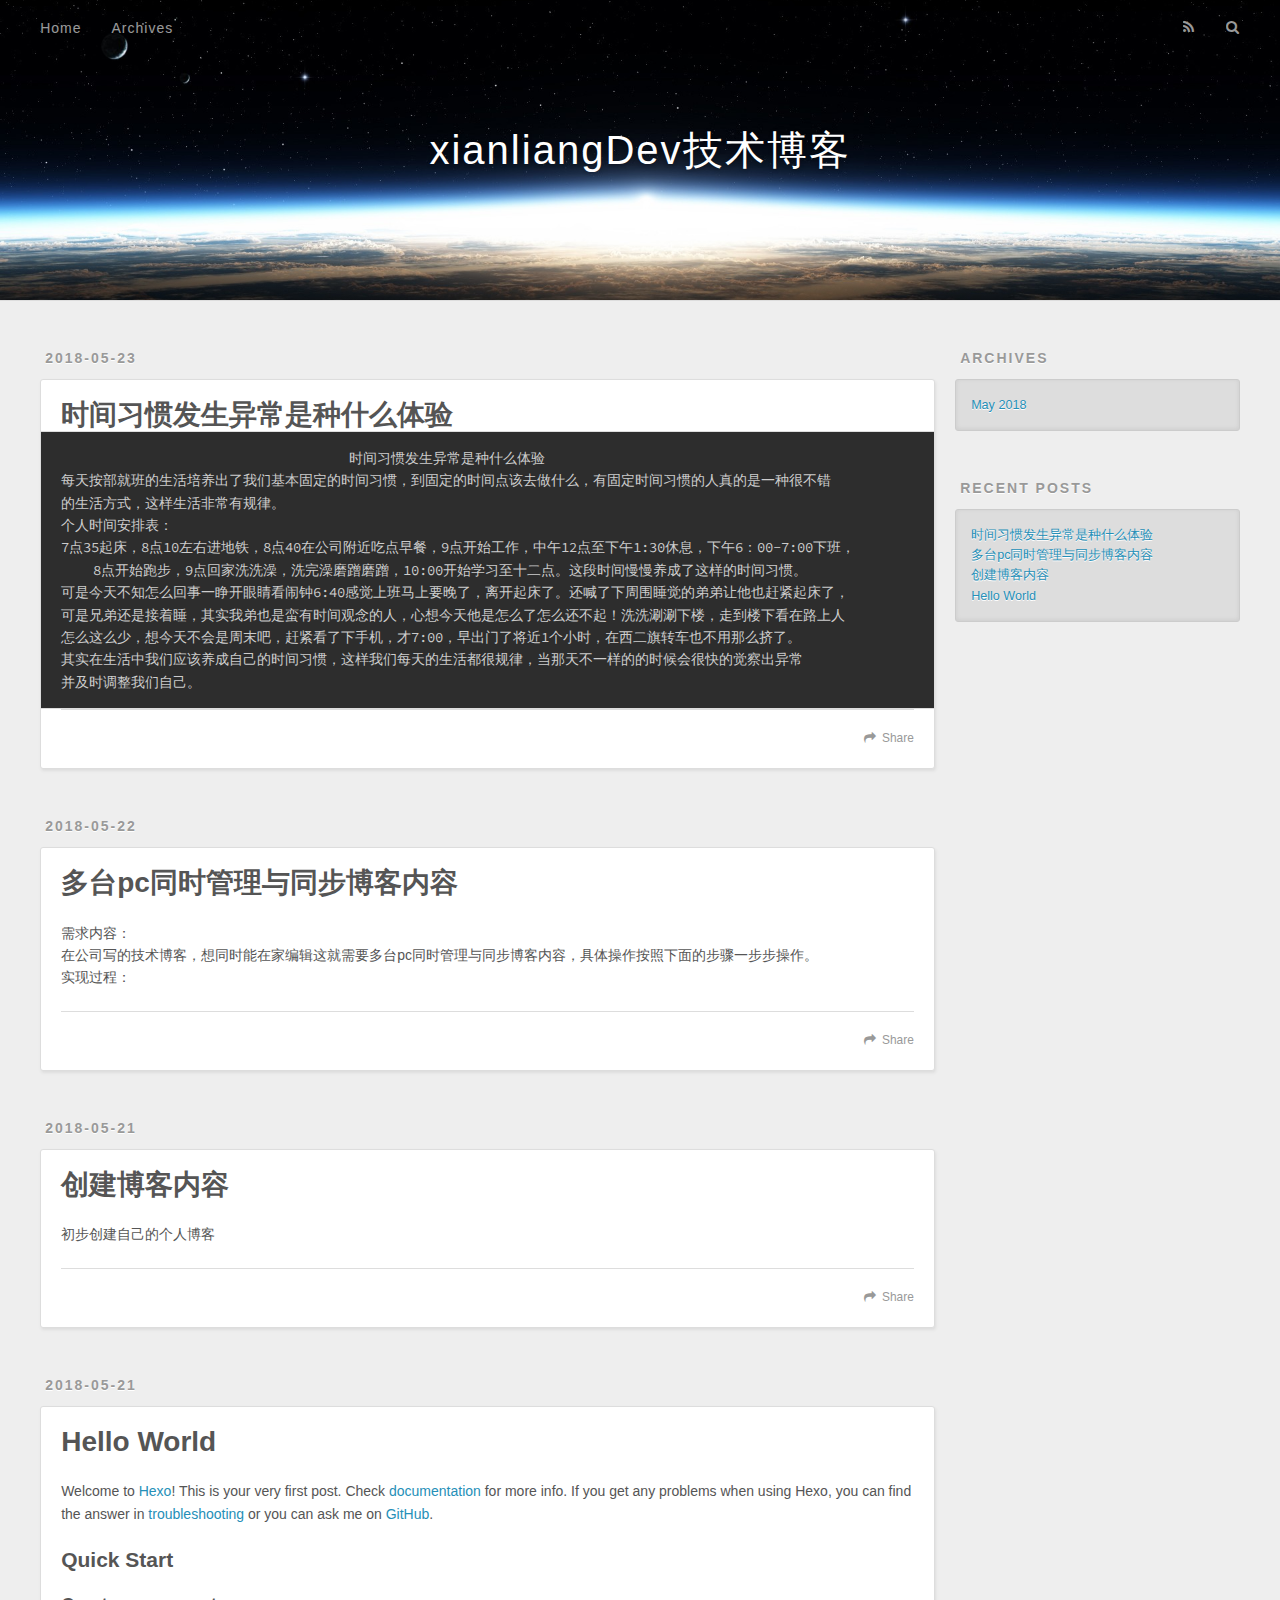
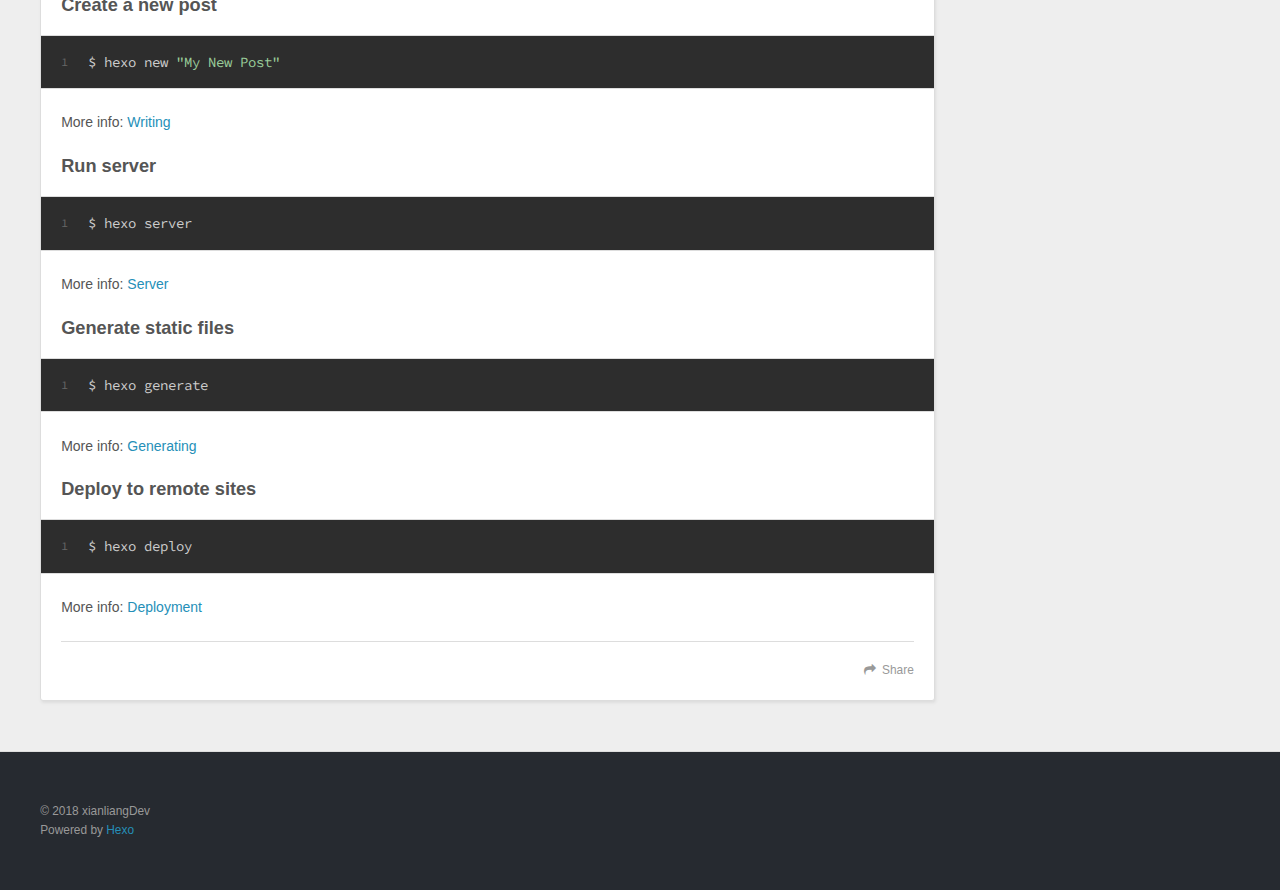
<file: index.html>
<!DOCTYPE html>
<html>
<head>
  <meta charset="utf-8">
  

  
  <title>xianliangDev技术博客</title>
  <meta name="viewport" content="width=device-width, initial-scale=1, maximum-scale=1">
  <meta property="og:type" content="website">
<meta property="og:title" content="xianliangDev技术博客">
<meta property="og:url" content="http://yoursite.com/index.html">
<meta property="og:site_name" content="xianliangDev技术博客">
<meta property="og:locale" content="default">
<meta name="twitter:card" content="summary">
<meta name="twitter:title" content="xianliangDev技术博客">
  
    <link rel="alternate" href="/atom.xml" title="xianliangDev技术博客" type="application/atom+xml">
  
  
    <link rel="icon" href="/favicon.png">
  
  
    <link href="//fonts.googleapis.com/css?family=Source+Code+Pro" rel="stylesheet" type="text/css">
  
  <link rel="stylesheet" href="/css/style.css">
</head>

<body>
  <div id="container">
    <div id="wrap">
      <header id="header">
  <div id="banner"></div>
  <div id="header-outer" class="outer">
    <div id="header-title" class="inner">
      <h1 id="logo-wrap">
        <a href="/" id="logo">xianliangDev技术博客</a>
      </h1>
      
    </div>
    <div id="header-inner" class="inner">
      <nav id="main-nav">
        <a id="main-nav-toggle" class="nav-icon"></a>
        
          <a class="main-nav-link" href="/">Home</a>
        
          <a class="main-nav-link" href="/archives">Archives</a>
        
      </nav>
      <nav id="sub-nav">
        
          <a id="nav-rss-link" class="nav-icon" href="/atom.xml" title="RSS Feed"></a>
        
        <a id="nav-search-btn" class="nav-icon" title="Search"></a>
      </nav>
      <div id="search-form-wrap">
        <form action="//google.com/search" method="get" accept-charset="UTF-8" class="search-form"><input type="search" name="q" class="search-form-input" placeholder="Search"><button type="submit" class="search-form-submit">&#xF002;</button><input type="hidden" name="sitesearch" value="http://yoursite.com"></form>
      </div>
    </div>
  </div>
</header>
      <div class="outer">
        <section id="main">
  
    <article id="post-时间习惯发生异常是种什么体验" class="article article-type-post" itemscope itemprop="blogPost">
  <div class="article-meta">
    <a href="/2018/05/23/时间习惯发生异常是种什么体验/" class="article-date">
  <time datetime="2018-05-23T00:13:41.000Z" itemprop="datePublished">2018-05-23</time>
</a>
    
  </div>
  <div class="article-inner">
    
    
      <header class="article-header">
        
  
    <h1 itemprop="name">
      <a class="article-title" href="/2018/05/23/时间习惯发生异常是种什么体验/">时间习惯发生异常是种什么体验</a>
    </h1>
  

      </header>
    
    <div class="article-entry" itemprop="articleBody">
      
        <pre><code>                                    时间习惯发生异常是种什么体验
每天按部就班的生活培养出了我们基本固定的时间习惯，到固定的时间点该去做什么，有固定时间习惯的人真的是一种很不错
的生活方式，这样生活非常有规律。
个人时间安排表：
7点35起床，8点10左右进地铁，8点40在公司附近吃点早餐，9点开始工作，中午12点至下午1:30休息，下午6：00-7:00下班，
    8点开始跑步，9点回家洗洗澡，洗完澡磨蹭磨蹭，10:00开始学习至十二点。这段时间慢慢养成了这样的时间习惯。
可是今天不知怎么回事一睁开眼睛看闹钟6:40感觉上班马上要晚了，离开起床了。还喊了下周围睡觉的弟弟让他也赶紧起床了，
可是兄弟还是接着睡，其实我弟也是蛮有时间观念的人，心想今天他是怎么了怎么还不起！洗洗涮涮下楼，走到楼下看在路上人
怎么这么少，想今天不会是周末吧，赶紧看了下手机，才7:00，早出门了将近1个小时，在西二旗转车也不用那么挤了。
其实在生活中我们应该养成自己的时间习惯，这样我们每天的生活都很规律，当那天不一样的的时候会很快的觉察出异常
并及时调整我们自己。
</code></pre>
      
    </div>
    <footer class="article-footer">
      <a data-url="http://yoursite.com/2018/05/23/时间习惯发生异常是种什么体验/" data-id="cjhv9iued0002x8vfxlyouj46" class="article-share-link">Share</a>
      
      
    </footer>
  </div>
  
</article>


  
    <article id="post-多台pc同时管理与同步博客内容" class="article article-type-post" itemscope itemprop="blogPost">
  <div class="article-meta">
    <a href="/2018/05/22/多台pc同时管理与同步博客内容/" class="article-date">
  <time datetime="2018-05-22T03:17:23.000Z" itemprop="datePublished">2018-05-22</time>
</a>
    
  </div>
  <div class="article-inner">
    
    
      <header class="article-header">
        
  
    <h1 itemprop="name">
      <a class="article-title" href="/2018/05/22/多台pc同时管理与同步博客内容/">多台pc同时管理与同步博客内容</a>
    </h1>
  

      </header>
    
    <div class="article-entry" itemprop="articleBody">
      
        <p>需求内容：<br>    在公司写的技术博客，想同时能在家编辑这就需要多台pc同时管理与同步博客内容，具体操作按照下面的步骤一步步操作。<br>实现过程：</p>

      
    </div>
    <footer class="article-footer">
      <a data-url="http://yoursite.com/2018/05/22/多台pc同时管理与同步博客内容/" data-id="cjhv9iueh0005x8vfv7qcve32" class="article-share-link">Share</a>
      
      
    </footer>
  </div>
  
</article>


  
    <article id="post-post创建博客内容" class="article article-type-post" itemscope itemprop="blogPost">
  <div class="article-meta">
    <a href="/2018/05/21/post创建博客内容/" class="article-date">
  <time datetime="2018-05-21T08:30:16.000Z" itemprop="datePublished">2018-05-21</time>
</a>
    
  </div>
  <div class="article-inner">
    
    
      <header class="article-header">
        
  
    <h1 itemprop="name">
      <a class="article-title" href="/2018/05/21/post创建博客内容/">创建博客内容</a>
    </h1>
  

      </header>
    
    <div class="article-entry" itemprop="articleBody">
      
        <p>初步创建自己的个人博客</p>

      
    </div>
    <footer class="article-footer">
      <a data-url="http://yoursite.com/2018/05/21/post创建博客内容/" data-id="cjhv9iue80000x8vf3rsw2yk5" class="article-share-link">Share</a>
      
      
    </footer>
  </div>
  
</article>


  
    <article id="post-hello-world" class="article article-type-post" itemscope itemprop="blogPost">
  <div class="article-meta">
    <a href="/2018/05/21/hello-world/" class="article-date">
  <time datetime="2018-05-21T06:47:44.254Z" itemprop="datePublished">2018-05-21</time>
</a>
    
  </div>
  <div class="article-inner">
    
    
      <header class="article-header">
        
  
    <h1 itemprop="name">
      <a class="article-title" href="/2018/05/21/hello-world/">Hello World</a>
    </h1>
  

      </header>
    
    <div class="article-entry" itemprop="articleBody">
      
        <p>Welcome to <a href="https://hexo.io/" target="_blank" rel="noopener">Hexo</a>! This is your very first post. Check <a href="https://hexo.io/docs/" target="_blank" rel="noopener">documentation</a> for more info. If you get any problems when using Hexo, you can find the answer in <a href="https://hexo.io/docs/troubleshooting.html" target="_blank" rel="noopener">troubleshooting</a> or you can ask me on <a href="https://github.com/hexojs/hexo/issues" target="_blank" rel="noopener">GitHub</a>.</p>
<h2 id="Quick-Start"><a href="#Quick-Start" class="headerlink" title="Quick Start"></a>Quick Start</h2><h3 id="Create-a-new-post"><a href="#Create-a-new-post" class="headerlink" title="Create a new post"></a>Create a new post</h3><figure class="highlight bash"><table><tr><td class="gutter"><pre><span class="line">1</span><br></pre></td><td class="code"><pre><span class="line">$ hexo new <span class="string">"My New Post"</span></span><br></pre></td></tr></table></figure>
<p>More info: <a href="https://hexo.io/docs/writing.html" target="_blank" rel="noopener">Writing</a></p>
<h3 id="Run-server"><a href="#Run-server" class="headerlink" title="Run server"></a>Run server</h3><figure class="highlight bash"><table><tr><td class="gutter"><pre><span class="line">1</span><br></pre></td><td class="code"><pre><span class="line">$ hexo server</span><br></pre></td></tr></table></figure>
<p>More info: <a href="https://hexo.io/docs/server.html" target="_blank" rel="noopener">Server</a></p>
<h3 id="Generate-static-files"><a href="#Generate-static-files" class="headerlink" title="Generate static files"></a>Generate static files</h3><figure class="highlight bash"><table><tr><td class="gutter"><pre><span class="line">1</span><br></pre></td><td class="code"><pre><span class="line">$ hexo generate</span><br></pre></td></tr></table></figure>
<p>More info: <a href="https://hexo.io/docs/generating.html" target="_blank" rel="noopener">Generating</a></p>
<h3 id="Deploy-to-remote-sites"><a href="#Deploy-to-remote-sites" class="headerlink" title="Deploy to remote sites"></a>Deploy to remote sites</h3><figure class="highlight bash"><table><tr><td class="gutter"><pre><span class="line">1</span><br></pre></td><td class="code"><pre><span class="line">$ hexo deploy</span><br></pre></td></tr></table></figure>
<p>More info: <a href="https://hexo.io/docs/deployment.html" target="_blank" rel="noopener">Deployment</a></p>

      
    </div>
    <footer class="article-footer">
      <a data-url="http://yoursite.com/2018/05/21/hello-world/" data-id="cjhv9iuef0004x8vfk21n5zlc" class="article-share-link">Share</a>
      
      
    </footer>
  </div>
  
</article>


  


</section>
        
          <aside id="sidebar">
  
    

  
    

  
    
  
    
  <div class="widget-wrap">
    <h3 class="widget-title">Archives</h3>
    <div class="widget">
      <ul class="archive-list"><li class="archive-list-item"><a class="archive-list-link" href="/archives/2018/05/">May 2018</a></li></ul>
    </div>
  </div>


  
    
  <div class="widget-wrap">
    <h3 class="widget-title">Recent Posts</h3>
    <div class="widget">
      <ul>
        
          <li>
            <a href="/2018/05/23/时间习惯发生异常是种什么体验/">时间习惯发生异常是种什么体验</a>
          </li>
        
          <li>
            <a href="/2018/05/22/多台pc同时管理与同步博客内容/">多台pc同时管理与同步博客内容</a>
          </li>
        
          <li>
            <a href="/2018/05/21/post创建博客内容/">创建博客内容</a>
          </li>
        
          <li>
            <a href="/2018/05/21/hello-world/">Hello World</a>
          </li>
        
      </ul>
    </div>
  </div>

  
</aside>
        
      </div>
      <footer id="footer">
  
  <div class="outer">
    <div id="footer-info" class="inner">
      &copy; 2018 xianliangDev<br>
      Powered by <a href="http://hexo.io/" target="_blank">Hexo</a>
    </div>
  </div>
</footer>
    </div>
    <nav id="mobile-nav">
  
    <a href="/" class="mobile-nav-link">Home</a>
  
    <a href="/archives" class="mobile-nav-link">Archives</a>
  
</nav>
    

<script src="//ajax.googleapis.com/ajax/libs/jquery/2.0.3/jquery.min.js"></script>


  <link rel="stylesheet" href="/fancybox/jquery.fancybox.css">
  <script src="/fancybox/jquery.fancybox.pack.js"></script>


<script src="/js/script.js"></script>



  </div>
</body>
</html>
</file>
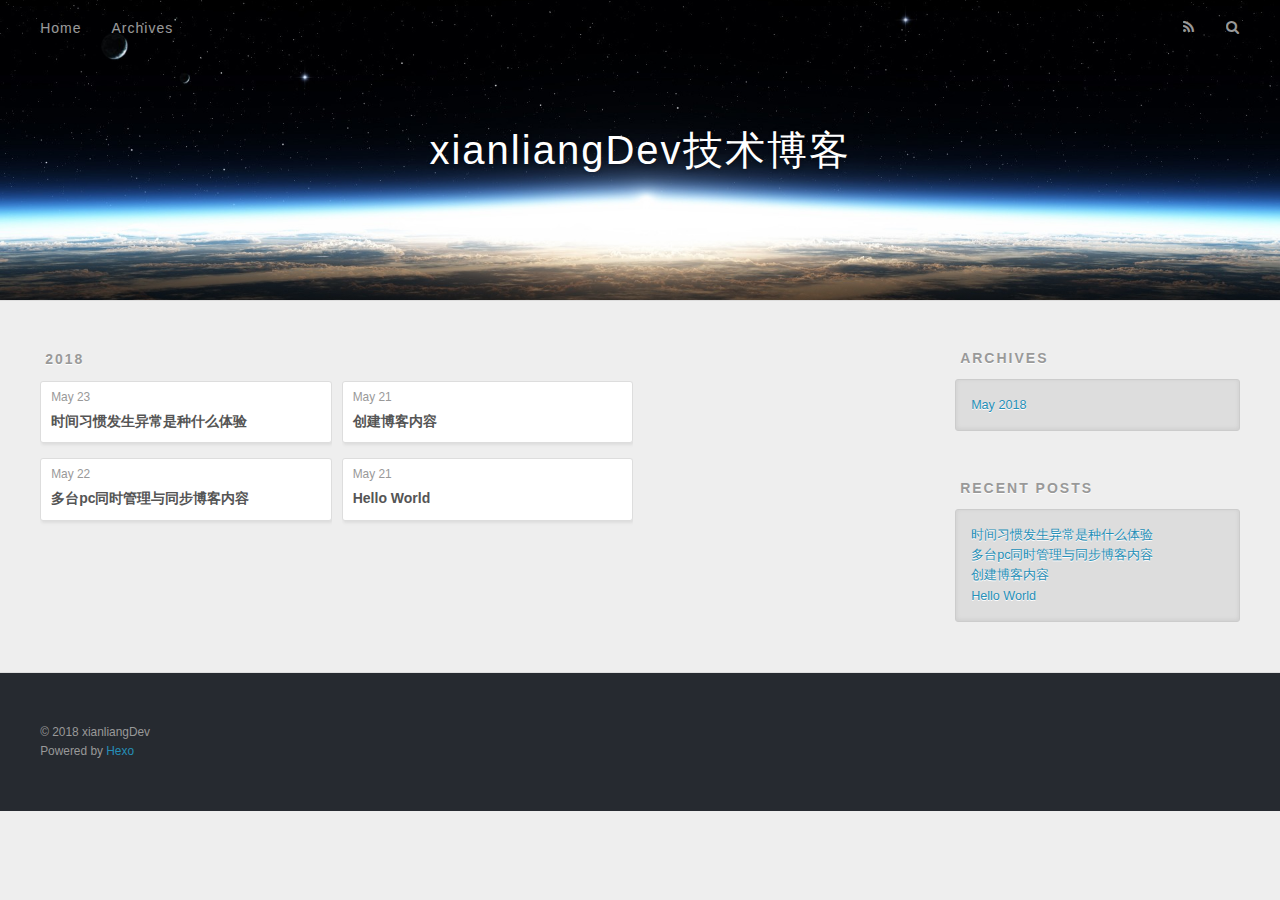
<file: archives/index.html>
<!DOCTYPE html>
<html>
<head>
  <meta charset="utf-8">
  

  
  <title>Archives | xianliangDev技术博客</title>
  <meta name="viewport" content="width=device-width, initial-scale=1, maximum-scale=1">
  <meta property="og:type" content="website">
<meta property="og:title" content="xianliangDev技术博客">
<meta property="og:url" content="http://yoursite.com/archives/index.html">
<meta property="og:site_name" content="xianliangDev技术博客">
<meta property="og:locale" content="default">
<meta name="twitter:card" content="summary">
<meta name="twitter:title" content="xianliangDev技术博客">
  
    <link rel="alternate" href="/atom.xml" title="xianliangDev技术博客" type="application/atom+xml">
  
  
    <link rel="icon" href="/favicon.png">
  
  
    <link href="//fonts.googleapis.com/css?family=Source+Code+Pro" rel="stylesheet" type="text/css">
  
  <link rel="stylesheet" href="/css/style.css">
</head>

<body>
  <div id="container">
    <div id="wrap">
      <header id="header">
  <div id="banner"></div>
  <div id="header-outer" class="outer">
    <div id="header-title" class="inner">
      <h1 id="logo-wrap">
        <a href="/" id="logo">xianliangDev技术博客</a>
      </h1>
      
    </div>
    <div id="header-inner" class="inner">
      <nav id="main-nav">
        <a id="main-nav-toggle" class="nav-icon"></a>
        
          <a class="main-nav-link" href="/">Home</a>
        
          <a class="main-nav-link" href="/archives">Archives</a>
        
      </nav>
      <nav id="sub-nav">
        
          <a id="nav-rss-link" class="nav-icon" href="/atom.xml" title="RSS Feed"></a>
        
        <a id="nav-search-btn" class="nav-icon" title="Search"></a>
      </nav>
      <div id="search-form-wrap">
        <form action="//google.com/search" method="get" accept-charset="UTF-8" class="search-form"><input type="search" name="q" class="search-form-input" placeholder="Search"><button type="submit" class="search-form-submit">&#xF002;</button><input type="hidden" name="sitesearch" value="http://yoursite.com"></form>
      </div>
    </div>
  </div>
</header>
      <div class="outer">
        <section id="main">
  
  
    
    
      
      
      <section class="archives-wrap">
        <div class="archive-year-wrap">
          <a href="/archives/2018" class="archive-year">2018</a>
        </div>
        <div class="archives">
    
    <article class="archive-article archive-type-post">
  <div class="archive-article-inner">
    <header class="archive-article-header">
      <a href="/2018/05/23/时间习惯发生异常是种什么体验/" class="archive-article-date">
  <time datetime="2018-05-23T00:13:41.000Z" itemprop="datePublished">May 23</time>
</a>
      
  
    <h1 itemprop="name">
      <a class="archive-article-title" href="/2018/05/23/时间习惯发生异常是种什么体验/">时间习惯发生异常是种什么体验</a>
    </h1>
  

    </header>
  </div>
</article>
  
    
    
    <article class="archive-article archive-type-post">
  <div class="archive-article-inner">
    <header class="archive-article-header">
      <a href="/2018/05/22/多台pc同时管理与同步博客内容/" class="archive-article-date">
  <time datetime="2018-05-22T03:17:23.000Z" itemprop="datePublished">May 22</time>
</a>
      
  
    <h1 itemprop="name">
      <a class="archive-article-title" href="/2018/05/22/多台pc同时管理与同步博客内容/">多台pc同时管理与同步博客内容</a>
    </h1>
  

    </header>
  </div>
</article>
  
    
    
    <article class="archive-article archive-type-post">
  <div class="archive-article-inner">
    <header class="archive-article-header">
      <a href="/2018/05/21/post创建博客内容/" class="archive-article-date">
  <time datetime="2018-05-21T08:30:16.000Z" itemprop="datePublished">May 21</time>
</a>
      
  
    <h1 itemprop="name">
      <a class="archive-article-title" href="/2018/05/21/post创建博客内容/">创建博客内容</a>
    </h1>
  

    </header>
  </div>
</article>
  
    
    
    <article class="archive-article archive-type-post">
  <div class="archive-article-inner">
    <header class="archive-article-header">
      <a href="/2018/05/21/hello-world/" class="archive-article-date">
  <time datetime="2018-05-21T06:47:44.254Z" itemprop="datePublished">May 21</time>
</a>
      
  
    <h1 itemprop="name">
      <a class="archive-article-title" href="/2018/05/21/hello-world/">Hello World</a>
    </h1>
  

    </header>
  </div>
</article>
  
  
    </div></section>
  


</section>
        
          <aside id="sidebar">
  
    

  
    

  
    
  
    
  <div class="widget-wrap">
    <h3 class="widget-title">Archives</h3>
    <div class="widget">
      <ul class="archive-list"><li class="archive-list-item"><a class="archive-list-link" href="/archives/2018/05/">May 2018</a></li></ul>
    </div>
  </div>


  
    
  <div class="widget-wrap">
    <h3 class="widget-title">Recent Posts</h3>
    <div class="widget">
      <ul>
        
          <li>
            <a href="/2018/05/23/时间习惯发生异常是种什么体验/">时间习惯发生异常是种什么体验</a>
          </li>
        
          <li>
            <a href="/2018/05/22/多台pc同时管理与同步博客内容/">多台pc同时管理与同步博客内容</a>
          </li>
        
          <li>
            <a href="/2018/05/21/post创建博客内容/">创建博客内容</a>
          </li>
        
          <li>
            <a href="/2018/05/21/hello-world/">Hello World</a>
          </li>
        
      </ul>
    </div>
  </div>

  
</aside>
        
      </div>
      <footer id="footer">
  
  <div class="outer">
    <div id="footer-info" class="inner">
      &copy; 2018 xianliangDev<br>
      Powered by <a href="http://hexo.io/" target="_blank">Hexo</a>
    </div>
  </div>
</footer>
    </div>
    <nav id="mobile-nav">
  
    <a href="/" class="mobile-nav-link">Home</a>
  
    <a href="/archives" class="mobile-nav-link">Archives</a>
  
</nav>
    

<script src="//ajax.googleapis.com/ajax/libs/jquery/2.0.3/jquery.min.js"></script>


  <link rel="stylesheet" href="/fancybox/jquery.fancybox.css">
  <script src="/fancybox/jquery.fancybox.pack.js"></script>


<script src="/js/script.js"></script>



  </div>
</body>
</html>
</file>
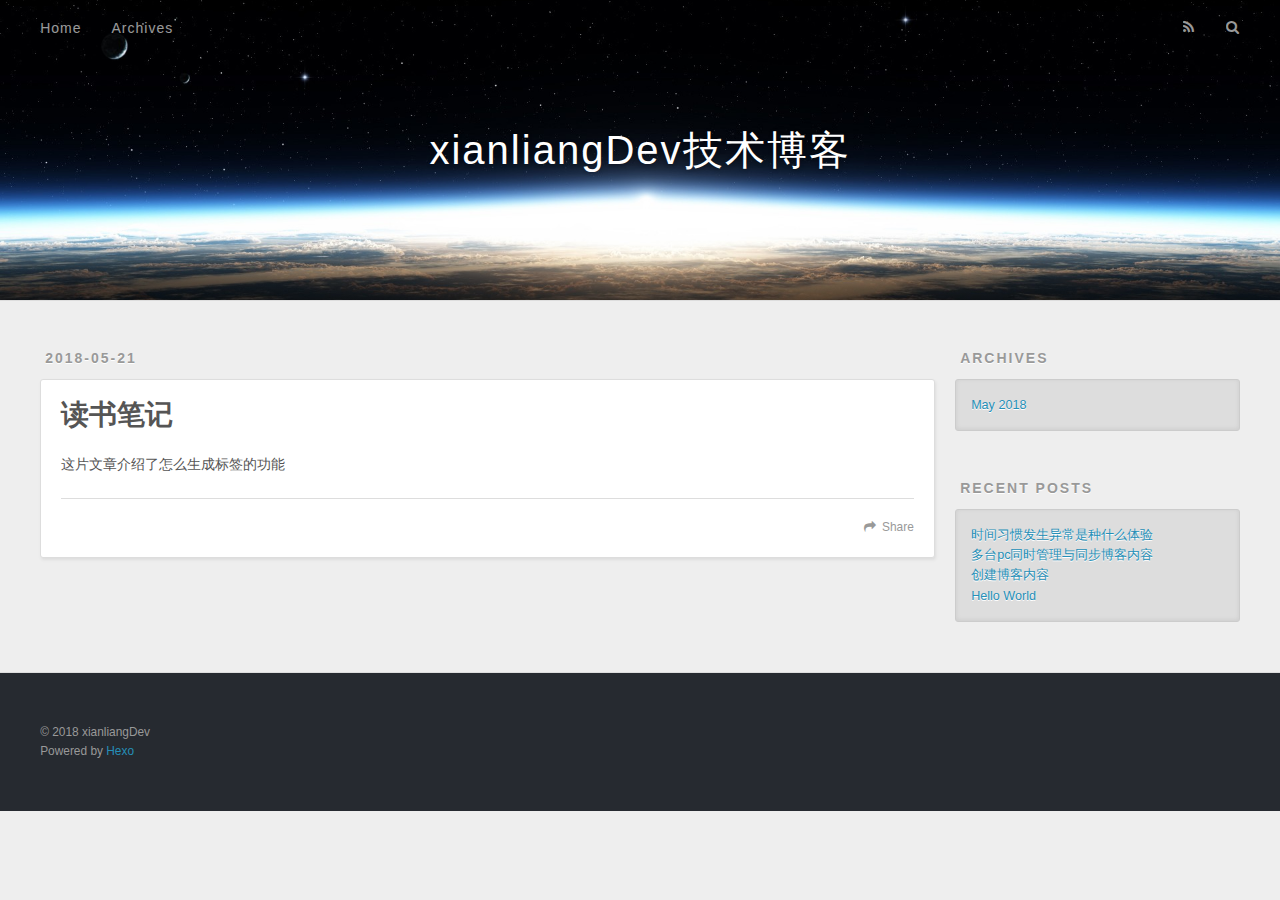
<file: categories/index.html>
<!DOCTYPE html>
<html>
<head>
  <meta charset="utf-8">
  

  
  <title>读书笔记 | xianliangDev技术博客</title>
  <meta name="viewport" content="width=device-width, initial-scale=1, maximum-scale=1">
  <meta name="description" content="这片文章介绍了怎么生成标签的功能">
<meta property="og:type" content="website">
<meta property="og:title" content="读书笔记">
<meta property="og:url" content="http://yoursite.com/categories/index.html">
<meta property="og:site_name" content="xianliangDev技术博客">
<meta property="og:description" content="这片文章介绍了怎么生成标签的功能">
<meta property="og:locale" content="default">
<meta property="og:updated_time" content="2018-05-21T09:49:26.747Z">
<meta name="twitter:card" content="summary">
<meta name="twitter:title" content="读书笔记">
<meta name="twitter:description" content="这片文章介绍了怎么生成标签的功能">
  
    <link rel="alternate" href="/atom.xml" title="xianliangDev技术博客" type="application/atom+xml">
  
  
    <link rel="icon" href="/favicon.png">
  
  
    <link href="//fonts.googleapis.com/css?family=Source+Code+Pro" rel="stylesheet" type="text/css">
  
  <link rel="stylesheet" href="/css/style.css">
</head>

<body>
  <div id="container">
    <div id="wrap">
      <header id="header">
  <div id="banner"></div>
  <div id="header-outer" class="outer">
    <div id="header-title" class="inner">
      <h1 id="logo-wrap">
        <a href="/" id="logo">xianliangDev技术博客</a>
      </h1>
      
    </div>
    <div id="header-inner" class="inner">
      <nav id="main-nav">
        <a id="main-nav-toggle" class="nav-icon"></a>
        
          <a class="main-nav-link" href="/">Home</a>
        
          <a class="main-nav-link" href="/archives">Archives</a>
        
      </nav>
      <nav id="sub-nav">
        
          <a id="nav-rss-link" class="nav-icon" href="/atom.xml" title="RSS Feed"></a>
        
        <a id="nav-search-btn" class="nav-icon" title="Search"></a>
      </nav>
      <div id="search-form-wrap">
        <form action="//google.com/search" method="get" accept-charset="UTF-8" class="search-form"><input type="search" name="q" class="search-form-input" placeholder="Search"><button type="submit" class="search-form-submit">&#xF002;</button><input type="hidden" name="sitesearch" value="http://yoursite.com"></form>
      </div>
    </div>
  </div>
</header>
      <div class="outer">
        <section id="main"><article id="page-" class="article article-type-page" itemscope itemprop="blogPost">
  <div class="article-meta">
    <a href="/categories/index.html" class="article-date">
  <time datetime="2018-05-21T09:46:02.000Z" itemprop="datePublished">2018-05-21</time>
</a>
    
  </div>
  <div class="article-inner">
    
    
      <header class="article-header">
        
  
    <h1 class="article-title" itemprop="name">
      读书笔记
    </h1>
  

      </header>
    
    <div class="article-entry" itemprop="articleBody">
      
        <p>这片文章介绍了怎么生成标签的功能</p>

      
    </div>
    <footer class="article-footer">
      <a data-url="http://yoursite.com/categories/index.html" data-id="cjhv9iuec0001x8vfyjjosnt7" class="article-share-link">Share</a>
      
      
    </footer>
  </div>
  
    
  
</article>

</section>
        
          <aside id="sidebar">
  
    

  
    

  
    
  
    
  <div class="widget-wrap">
    <h3 class="widget-title">Archives</h3>
    <div class="widget">
      <ul class="archive-list"><li class="archive-list-item"><a class="archive-list-link" href="/archives/2018/05/">May 2018</a></li></ul>
    </div>
  </div>


  
    
  <div class="widget-wrap">
    <h3 class="widget-title">Recent Posts</h3>
    <div class="widget">
      <ul>
        
          <li>
            <a href="/2018/05/23/时间习惯发生异常是种什么体验/">时间习惯发生异常是种什么体验</a>
          </li>
        
          <li>
            <a href="/2018/05/22/多台pc同时管理与同步博客内容/">多台pc同时管理与同步博客内容</a>
          </li>
        
          <li>
            <a href="/2018/05/21/post创建博客内容/">创建博客内容</a>
          </li>
        
          <li>
            <a href="/2018/05/21/hello-world/">Hello World</a>
          </li>
        
      </ul>
    </div>
  </div>

  
</aside>
        
      </div>
      <footer id="footer">
  
  <div class="outer">
    <div id="footer-info" class="inner">
      &copy; 2018 xianliangDev<br>
      Powered by <a href="http://hexo.io/" target="_blank">Hexo</a>
    </div>
  </div>
</footer>
    </div>
    <nav id="mobile-nav">
  
    <a href="/" class="mobile-nav-link">Home</a>
  
    <a href="/archives" class="mobile-nav-link">Archives</a>
  
</nav>
    

<script src="//ajax.googleapis.com/ajax/libs/jquery/2.0.3/jquery.min.js"></script>


  <link rel="stylesheet" href="/fancybox/jquery.fancybox.css">
  <script src="/fancybox/jquery.fancybox.pack.js"></script>


<script src="/js/script.js"></script>



  </div>
</body>
</html>
</file>
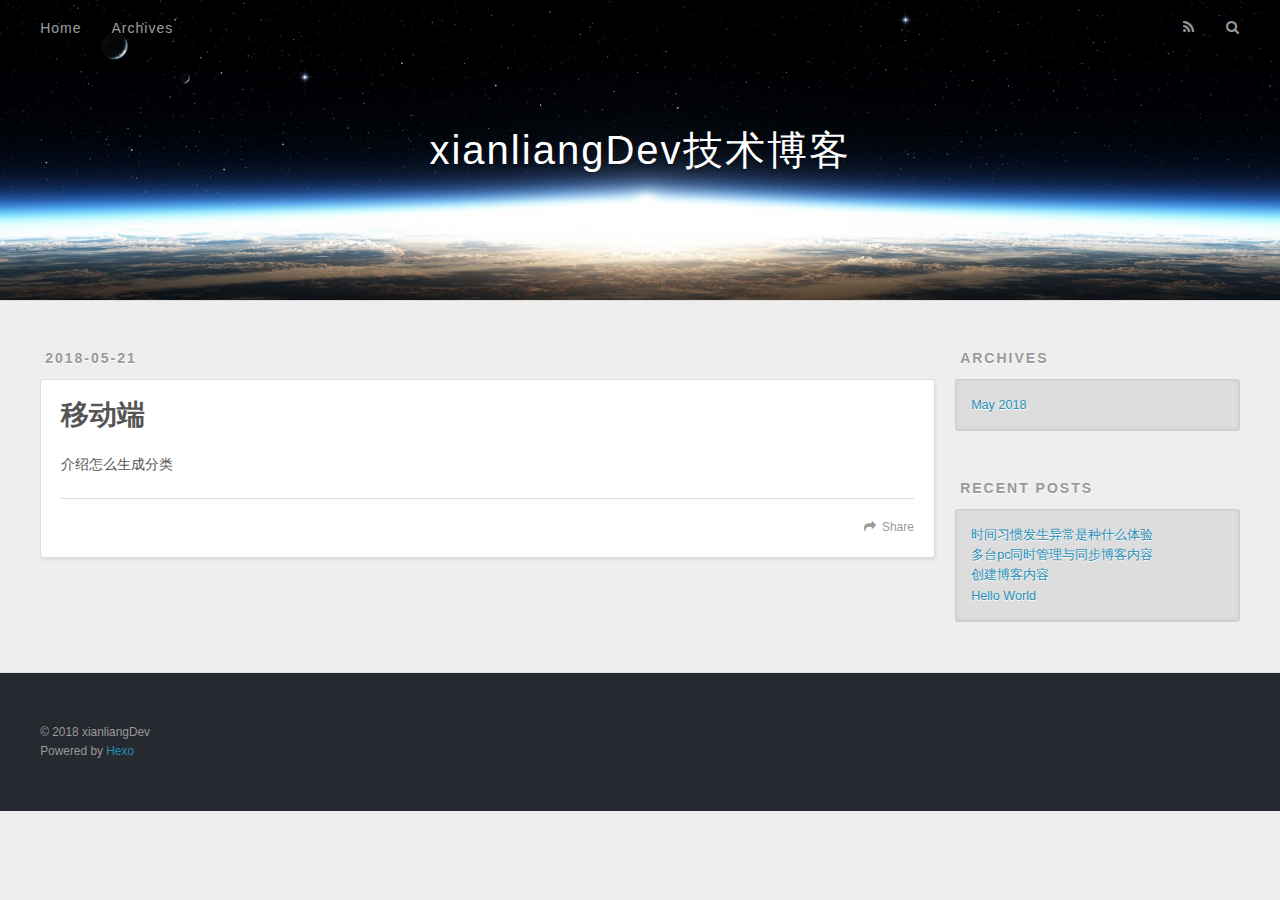
<file: tags/index.html>
<!DOCTYPE html>
<html>
<head>
  <meta charset="utf-8">
  

  
  <title>移动端 | xianliangDev技术博客</title>
  <meta name="viewport" content="width=device-width, initial-scale=1, maximum-scale=1">
  <meta name="description" content="介绍怎么生成分类">
<meta property="og:type" content="website">
<meta property="og:title" content="移动端">
<meta property="og:url" content="http://yoursite.com/tags/index.html">
<meta property="og:site_name" content="xianliangDev技术博客">
<meta property="og:description" content="介绍怎么生成分类">
<meta property="og:locale" content="default">
<meta property="og:updated_time" content="2018-05-21T09:50:08.700Z">
<meta name="twitter:card" content="summary">
<meta name="twitter:title" content="移动端">
<meta name="twitter:description" content="介绍怎么生成分类">
  
    <link rel="alternate" href="/atom.xml" title="xianliangDev技术博客" type="application/atom+xml">
  
  
    <link rel="icon" href="/favicon.png">
  
  
    <link href="//fonts.googleapis.com/css?family=Source+Code+Pro" rel="stylesheet" type="text/css">
  
  <link rel="stylesheet" href="/css/style.css">
</head>

<body>
  <div id="container">
    <div id="wrap">
      <header id="header">
  <div id="banner"></div>
  <div id="header-outer" class="outer">
    <div id="header-title" class="inner">
      <h1 id="logo-wrap">
        <a href="/" id="logo">xianliangDev技术博客</a>
      </h1>
      
    </div>
    <div id="header-inner" class="inner">
      <nav id="main-nav">
        <a id="main-nav-toggle" class="nav-icon"></a>
        
          <a class="main-nav-link" href="/">Home</a>
        
          <a class="main-nav-link" href="/archives">Archives</a>
        
      </nav>
      <nav id="sub-nav">
        
          <a id="nav-rss-link" class="nav-icon" href="/atom.xml" title="RSS Feed"></a>
        
        <a id="nav-search-btn" class="nav-icon" title="Search"></a>
      </nav>
      <div id="search-form-wrap">
        <form action="//google.com/search" method="get" accept-charset="UTF-8" class="search-form"><input type="search" name="q" class="search-form-input" placeholder="Search"><button type="submit" class="search-form-submit">&#xF002;</button><input type="hidden" name="sitesearch" value="http://yoursite.com"></form>
      </div>
    </div>
  </div>
</header>
      <div class="outer">
        <section id="main"><article id="page-" class="article article-type-page" itemscope itemprop="blogPost">
  <div class="article-meta">
    <a href="/tags/index.html" class="article-date">
  <time datetime="2018-05-21T09:43:32.000Z" itemprop="datePublished">2018-05-21</time>
</a>
    
  </div>
  <div class="article-inner">
    
    
      <header class="article-header">
        
  
    <h1 class="article-title" itemprop="name">
      移动端
    </h1>
  

      </header>
    
    <div class="article-entry" itemprop="articleBody">
      
        <p>介绍怎么生成分类</p>

      
    </div>
    <footer class="article-footer">
      <a data-url="http://yoursite.com/tags/index.html" data-id="cjhv9iuee0003x8vfs0ei2wlr" class="article-share-link">Share</a>
      
      
    </footer>
  </div>
  
    
  
</article>

</section>
        
          <aside id="sidebar">
  
    

  
    

  
    
  
    
  <div class="widget-wrap">
    <h3 class="widget-title">Archives</h3>
    <div class="widget">
      <ul class="archive-list"><li class="archive-list-item"><a class="archive-list-link" href="/archives/2018/05/">May 2018</a></li></ul>
    </div>
  </div>


  
    
  <div class="widget-wrap">
    <h3 class="widget-title">Recent Posts</h3>
    <div class="widget">
      <ul>
        
          <li>
            <a href="/2018/05/23/时间习惯发生异常是种什么体验/">时间习惯发生异常是种什么体验</a>
          </li>
        
          <li>
            <a href="/2018/05/22/多台pc同时管理与同步博客内容/">多台pc同时管理与同步博客内容</a>
          </li>
        
          <li>
            <a href="/2018/05/21/post创建博客内容/">创建博客内容</a>
          </li>
        
          <li>
            <a href="/2018/05/21/hello-world/">Hello World</a>
          </li>
        
      </ul>
    </div>
  </div>

  
</aside>
        
      </div>
      <footer id="footer">
  
  <div class="outer">
    <div id="footer-info" class="inner">
      &copy; 2018 xianliangDev<br>
      Powered by <a href="http://hexo.io/" target="_blank">Hexo</a>
    </div>
  </div>
</footer>
    </div>
    <nav id="mobile-nav">
  
    <a href="/" class="mobile-nav-link">Home</a>
  
    <a href="/archives" class="mobile-nav-link">Archives</a>
  
</nav>
    

<script src="//ajax.googleapis.com/ajax/libs/jquery/2.0.3/jquery.min.js"></script>


  <link rel="stylesheet" href="/fancybox/jquery.fancybox.css">
  <script src="/fancybox/jquery.fancybox.pack.js"></script>


<script src="/js/script.js"></script>



  </div>
</body>
</html>
</file>
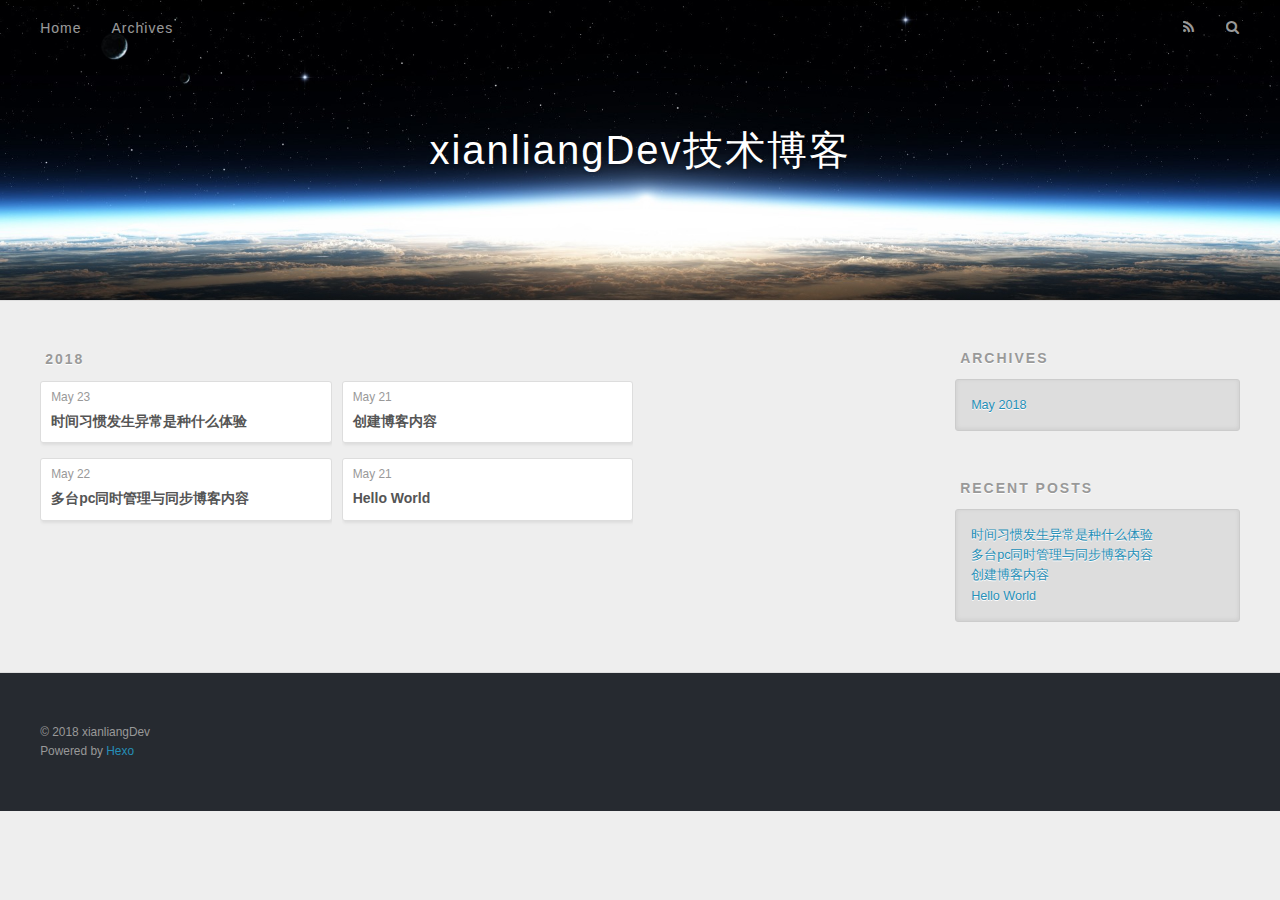
<file: archives/2018/index.html>
<!DOCTYPE html>
<html>
<head>
  <meta charset="utf-8">
  

  
  <title>Archives: 2018 | xianliangDev技术博客</title>
  <meta name="viewport" content="width=device-width, initial-scale=1, maximum-scale=1">
  <meta property="og:type" content="website">
<meta property="og:title" content="xianliangDev技术博客">
<meta property="og:url" content="http://yoursite.com/archives/2018/index.html">
<meta property="og:site_name" content="xianliangDev技术博客">
<meta property="og:locale" content="default">
<meta name="twitter:card" content="summary">
<meta name="twitter:title" content="xianliangDev技术博客">
  
    <link rel="alternate" href="/atom.xml" title="xianliangDev技术博客" type="application/atom+xml">
  
  
    <link rel="icon" href="/favicon.png">
  
  
    <link href="//fonts.googleapis.com/css?family=Source+Code+Pro" rel="stylesheet" type="text/css">
  
  <link rel="stylesheet" href="/css/style.css">
</head>

<body>
  <div id="container">
    <div id="wrap">
      <header id="header">
  <div id="banner"></div>
  <div id="header-outer" class="outer">
    <div id="header-title" class="inner">
      <h1 id="logo-wrap">
        <a href="/" id="logo">xianliangDev技术博客</a>
      </h1>
      
    </div>
    <div id="header-inner" class="inner">
      <nav id="main-nav">
        <a id="main-nav-toggle" class="nav-icon"></a>
        
          <a class="main-nav-link" href="/">Home</a>
        
          <a class="main-nav-link" href="/archives">Archives</a>
        
      </nav>
      <nav id="sub-nav">
        
          <a id="nav-rss-link" class="nav-icon" href="/atom.xml" title="RSS Feed"></a>
        
        <a id="nav-search-btn" class="nav-icon" title="Search"></a>
      </nav>
      <div id="search-form-wrap">
        <form action="//google.com/search" method="get" accept-charset="UTF-8" class="search-form"><input type="search" name="q" class="search-form-input" placeholder="Search"><button type="submit" class="search-form-submit">&#xF002;</button><input type="hidden" name="sitesearch" value="http://yoursite.com"></form>
      </div>
    </div>
  </div>
</header>
      <div class="outer">
        <section id="main">
  
  
    
    
      
      
      <section class="archives-wrap">
        <div class="archive-year-wrap">
          <a href="/archives/2018" class="archive-year">2018</a>
        </div>
        <div class="archives">
    
    <article class="archive-article archive-type-post">
  <div class="archive-article-inner">
    <header class="archive-article-header">
      <a href="/2018/05/23/时间习惯发生异常是种什么体验/" class="archive-article-date">
  <time datetime="2018-05-23T00:13:41.000Z" itemprop="datePublished">May 23</time>
</a>
      
  
    <h1 itemprop="name">
      <a class="archive-article-title" href="/2018/05/23/时间习惯发生异常是种什么体验/">时间习惯发生异常是种什么体验</a>
    </h1>
  

    </header>
  </div>
</article>
  
    
    
    <article class="archive-article archive-type-post">
  <div class="archive-article-inner">
    <header class="archive-article-header">
      <a href="/2018/05/22/多台pc同时管理与同步博客内容/" class="archive-article-date">
  <time datetime="2018-05-22T03:17:23.000Z" itemprop="datePublished">May 22</time>
</a>
      
  
    <h1 itemprop="name">
      <a class="archive-article-title" href="/2018/05/22/多台pc同时管理与同步博客内容/">多台pc同时管理与同步博客内容</a>
    </h1>
  

    </header>
  </div>
</article>
  
    
    
    <article class="archive-article archive-type-post">
  <div class="archive-article-inner">
    <header class="archive-article-header">
      <a href="/2018/05/21/post创建博客内容/" class="archive-article-date">
  <time datetime="2018-05-21T08:30:16.000Z" itemprop="datePublished">May 21</time>
</a>
      
  
    <h1 itemprop="name">
      <a class="archive-article-title" href="/2018/05/21/post创建博客内容/">创建博客内容</a>
    </h1>
  

    </header>
  </div>
</article>
  
    
    
    <article class="archive-article archive-type-post">
  <div class="archive-article-inner">
    <header class="archive-article-header">
      <a href="/2018/05/21/hello-world/" class="archive-article-date">
  <time datetime="2018-05-21T06:47:44.254Z" itemprop="datePublished">May 21</time>
</a>
      
  
    <h1 itemprop="name">
      <a class="archive-article-title" href="/2018/05/21/hello-world/">Hello World</a>
    </h1>
  

    </header>
  </div>
</article>
  
  
    </div></section>
  


</section>
        
          <aside id="sidebar">
  
    

  
    

  
    
  
    
  <div class="widget-wrap">
    <h3 class="widget-title">Archives</h3>
    <div class="widget">
      <ul class="archive-list"><li class="archive-list-item"><a class="archive-list-link" href="/archives/2018/05/">May 2018</a></li></ul>
    </div>
  </div>


  
    
  <div class="widget-wrap">
    <h3 class="widget-title">Recent Posts</h3>
    <div class="widget">
      <ul>
        
          <li>
            <a href="/2018/05/23/时间习惯发生异常是种什么体验/">时间习惯发生异常是种什么体验</a>
          </li>
        
          <li>
            <a href="/2018/05/22/多台pc同时管理与同步博客内容/">多台pc同时管理与同步博客内容</a>
          </li>
        
          <li>
            <a href="/2018/05/21/post创建博客内容/">创建博客内容</a>
          </li>
        
          <li>
            <a href="/2018/05/21/hello-world/">Hello World</a>
          </li>
        
      </ul>
    </div>
  </div>

  
</aside>
        
      </div>
      <footer id="footer">
  
  <div class="outer">
    <div id="footer-info" class="inner">
      &copy; 2018 xianliangDev<br>
      Powered by <a href="http://hexo.io/" target="_blank">Hexo</a>
    </div>
  </div>
</footer>
    </div>
    <nav id="mobile-nav">
  
    <a href="/" class="mobile-nav-link">Home</a>
  
    <a href="/archives" class="mobile-nav-link">Archives</a>
  
</nav>
    

<script src="//ajax.googleapis.com/ajax/libs/jquery/2.0.3/jquery.min.js"></script>


  <link rel="stylesheet" href="/fancybox/jquery.fancybox.css">
  <script src="/fancybox/jquery.fancybox.pack.js"></script>


<script src="/js/script.js"></script>



  </div>
</body>
</html>
</file>
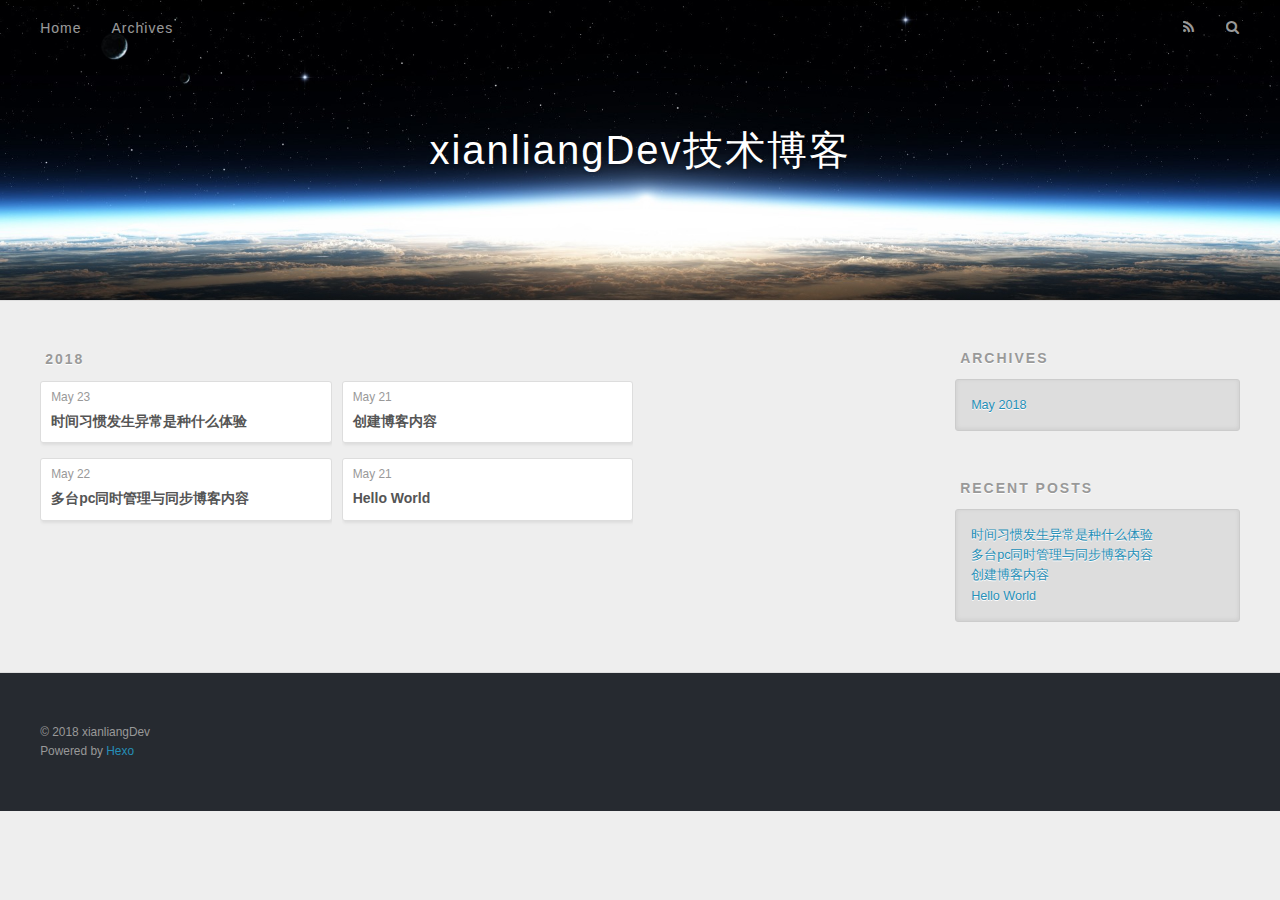
<file: archives/2018/05/index.html>
<!DOCTYPE html>
<html>
<head>
  <meta charset="utf-8">
  

  
  <title>Archives: 2018/5 | xianliangDev技术博客</title>
  <meta name="viewport" content="width=device-width, initial-scale=1, maximum-scale=1">
  <meta property="og:type" content="website">
<meta property="og:title" content="xianliangDev技术博客">
<meta property="og:url" content="http://yoursite.com/archives/2018/05/index.html">
<meta property="og:site_name" content="xianliangDev技术博客">
<meta property="og:locale" content="default">
<meta name="twitter:card" content="summary">
<meta name="twitter:title" content="xianliangDev技术博客">
  
    <link rel="alternate" href="/atom.xml" title="xianliangDev技术博客" type="application/atom+xml">
  
  
    <link rel="icon" href="/favicon.png">
  
  
    <link href="//fonts.googleapis.com/css?family=Source+Code+Pro" rel="stylesheet" type="text/css">
  
  <link rel="stylesheet" href="/css/style.css">
</head>

<body>
  <div id="container">
    <div id="wrap">
      <header id="header">
  <div id="banner"></div>
  <div id="header-outer" class="outer">
    <div id="header-title" class="inner">
      <h1 id="logo-wrap">
        <a href="/" id="logo">xianliangDev技术博客</a>
      </h1>
      
    </div>
    <div id="header-inner" class="inner">
      <nav id="main-nav">
        <a id="main-nav-toggle" class="nav-icon"></a>
        
          <a class="main-nav-link" href="/">Home</a>
        
          <a class="main-nav-link" href="/archives">Archives</a>
        
      </nav>
      <nav id="sub-nav">
        
          <a id="nav-rss-link" class="nav-icon" href="/atom.xml" title="RSS Feed"></a>
        
        <a id="nav-search-btn" class="nav-icon" title="Search"></a>
      </nav>
      <div id="search-form-wrap">
        <form action="//google.com/search" method="get" accept-charset="UTF-8" class="search-form"><input type="search" name="q" class="search-form-input" placeholder="Search"><button type="submit" class="search-form-submit">&#xF002;</button><input type="hidden" name="sitesearch" value="http://yoursite.com"></form>
      </div>
    </div>
  </div>
</header>
      <div class="outer">
        <section id="main">
  
  
    
    
      
      
      <section class="archives-wrap">
        <div class="archive-year-wrap">
          <a href="/archives/2018" class="archive-year">2018</a>
        </div>
        <div class="archives">
    
    <article class="archive-article archive-type-post">
  <div class="archive-article-inner">
    <header class="archive-article-header">
      <a href="/2018/05/23/时间习惯发生异常是种什么体验/" class="archive-article-date">
  <time datetime="2018-05-23T00:13:41.000Z" itemprop="datePublished">May 23</time>
</a>
      
  
    <h1 itemprop="name">
      <a class="archive-article-title" href="/2018/05/23/时间习惯发生异常是种什么体验/">时间习惯发生异常是种什么体验</a>
    </h1>
  

    </header>
  </div>
</article>
  
    
    
    <article class="archive-article archive-type-post">
  <div class="archive-article-inner">
    <header class="archive-article-header">
      <a href="/2018/05/22/多台pc同时管理与同步博客内容/" class="archive-article-date">
  <time datetime="2018-05-22T03:17:23.000Z" itemprop="datePublished">May 22</time>
</a>
      
  
    <h1 itemprop="name">
      <a class="archive-article-title" href="/2018/05/22/多台pc同时管理与同步博客内容/">多台pc同时管理与同步博客内容</a>
    </h1>
  

    </header>
  </div>
</article>
  
    
    
    <article class="archive-article archive-type-post">
  <div class="archive-article-inner">
    <header class="archive-article-header">
      <a href="/2018/05/21/post创建博客内容/" class="archive-article-date">
  <time datetime="2018-05-21T08:30:16.000Z" itemprop="datePublished">May 21</time>
</a>
      
  
    <h1 itemprop="name">
      <a class="archive-article-title" href="/2018/05/21/post创建博客内容/">创建博客内容</a>
    </h1>
  

    </header>
  </div>
</article>
  
    
    
    <article class="archive-article archive-type-post">
  <div class="archive-article-inner">
    <header class="archive-article-header">
      <a href="/2018/05/21/hello-world/" class="archive-article-date">
  <time datetime="2018-05-21T06:47:44.254Z" itemprop="datePublished">May 21</time>
</a>
      
  
    <h1 itemprop="name">
      <a class="archive-article-title" href="/2018/05/21/hello-world/">Hello World</a>
    </h1>
  

    </header>
  </div>
</article>
  
  
    </div></section>
  


</section>
        
          <aside id="sidebar">
  
    

  
    

  
    
  
    
  <div class="widget-wrap">
    <h3 class="widget-title">Archives</h3>
    <div class="widget">
      <ul class="archive-list"><li class="archive-list-item"><a class="archive-list-link" href="/archives/2018/05/">May 2018</a></li></ul>
    </div>
  </div>


  
    
  <div class="widget-wrap">
    <h3 class="widget-title">Recent Posts</h3>
    <div class="widget">
      <ul>
        
          <li>
            <a href="/2018/05/23/时间习惯发生异常是种什么体验/">时间习惯发生异常是种什么体验</a>
          </li>
        
          <li>
            <a href="/2018/05/22/多台pc同时管理与同步博客内容/">多台pc同时管理与同步博客内容</a>
          </li>
        
          <li>
            <a href="/2018/05/21/post创建博客内容/">创建博客内容</a>
          </li>
        
          <li>
            <a href="/2018/05/21/hello-world/">Hello World</a>
          </li>
        
      </ul>
    </div>
  </div>

  
</aside>
        
      </div>
      <footer id="footer">
  
  <div class="outer">
    <div id="footer-info" class="inner">
      &copy; 2018 xianliangDev<br>
      Powered by <a href="http://hexo.io/" target="_blank">Hexo</a>
    </div>
  </div>
</footer>
    </div>
    <nav id="mobile-nav">
  
    <a href="/" class="mobile-nav-link">Home</a>
  
    <a href="/archives" class="mobile-nav-link">Archives</a>
  
</nav>
    

<script src="//ajax.googleapis.com/ajax/libs/jquery/2.0.3/jquery.min.js"></script>


  <link rel="stylesheet" href="/fancybox/jquery.fancybox.css">
  <script src="/fancybox/jquery.fancybox.pack.js"></script>


<script src="/js/script.js"></script>



  </div>
</body>
</html>
</file>
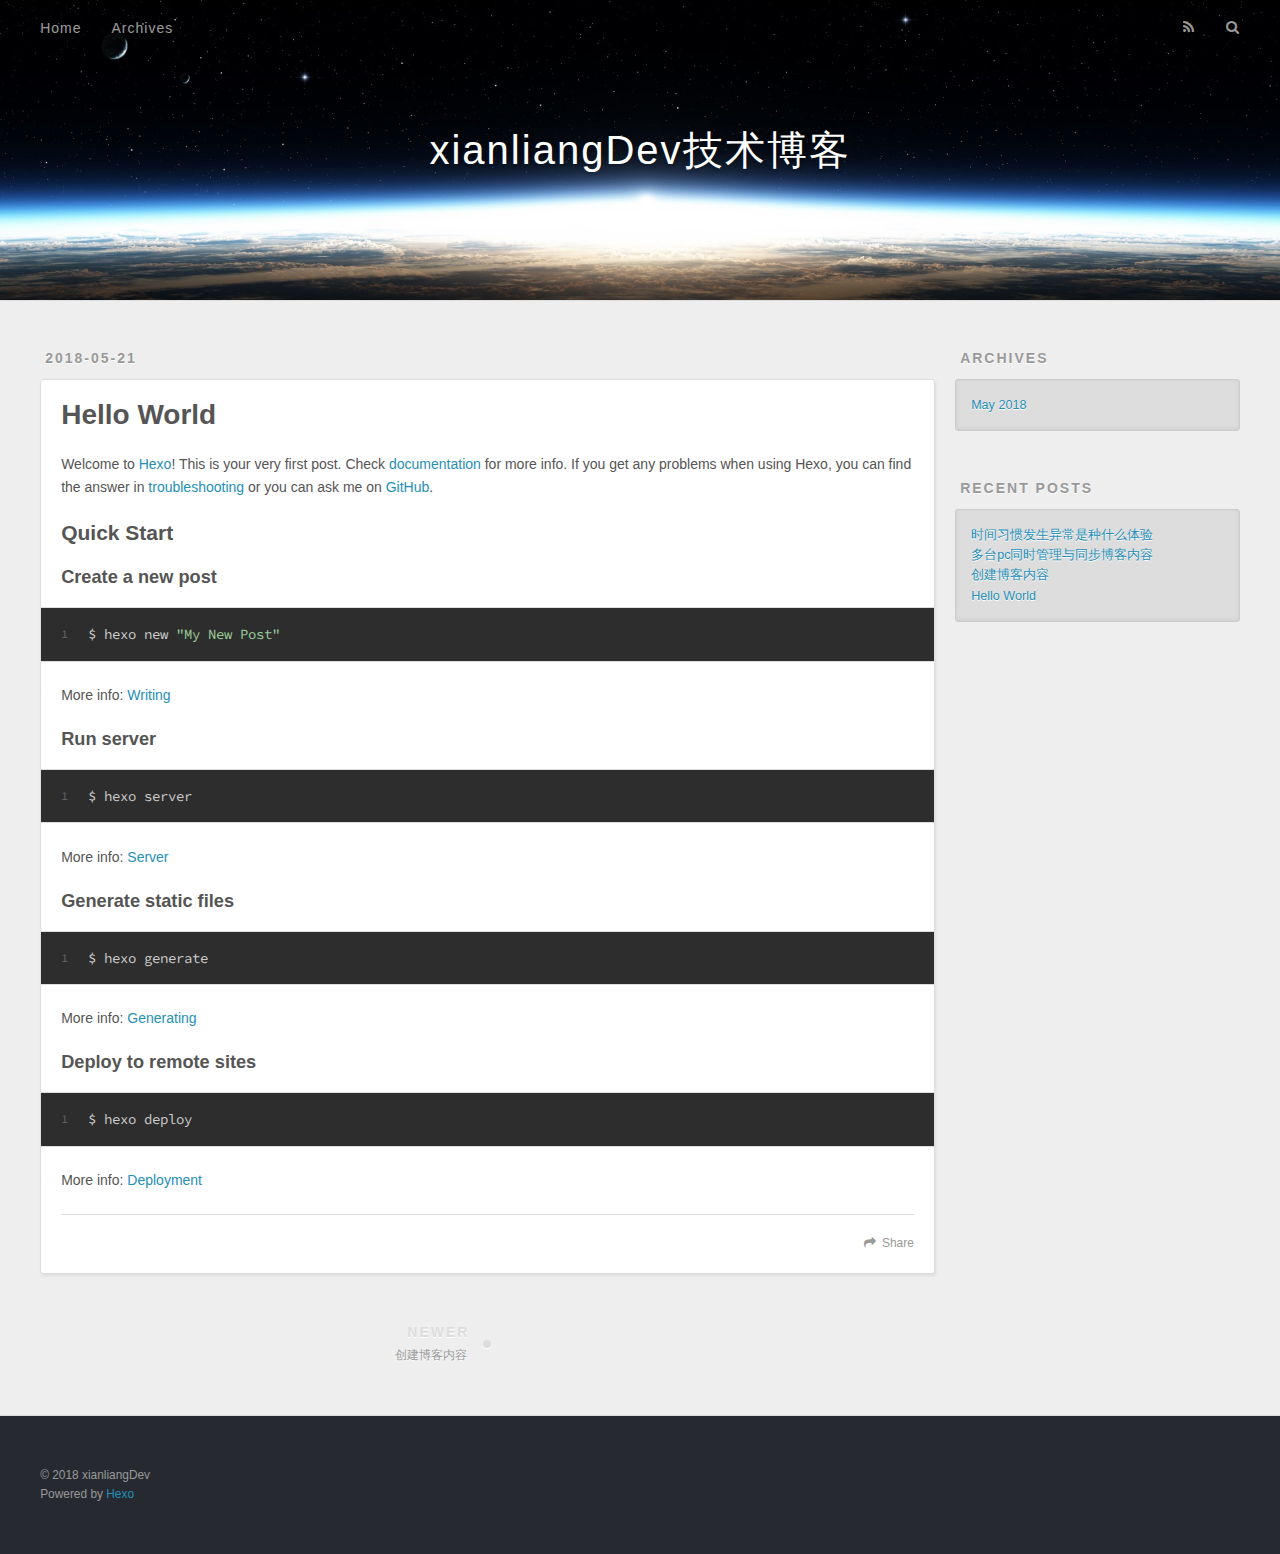
<file: 2018/05/21/hello-world/index.html>
<!DOCTYPE html>
<html>
<head>
  <meta charset="utf-8">
  

  
  <title>Hello World | xianliangDev技术博客</title>
  <meta name="viewport" content="width=device-width, initial-scale=1, maximum-scale=1">
  <meta name="description" content="Welcome to Hexo! This is your very first post. Check documentation for more info. If you get any problems when using Hexo, you can find the answer in troubleshooting or you can ask me on GitHub. Quick">
<meta property="og:type" content="article">
<meta property="og:title" content="Hello World">
<meta property="og:url" content="http://yoursite.com/2018/05/21/hello-world/index.html">
<meta property="og:site_name" content="xianliangDev技术博客">
<meta property="og:description" content="Welcome to Hexo! This is your very first post. Check documentation for more info. If you get any problems when using Hexo, you can find the answer in troubleshooting or you can ask me on GitHub. Quick">
<meta property="og:locale" content="default">
<meta property="og:updated_time" content="2018-05-21T06:47:44.254Z">
<meta name="twitter:card" content="summary">
<meta name="twitter:title" content="Hello World">
<meta name="twitter:description" content="Welcome to Hexo! This is your very first post. Check documentation for more info. If you get any problems when using Hexo, you can find the answer in troubleshooting or you can ask me on GitHub. Quick">
  
    <link rel="alternate" href="/atom.xml" title="xianliangDev技术博客" type="application/atom+xml">
  
  
    <link rel="icon" href="/favicon.png">
  
  
    <link href="//fonts.googleapis.com/css?family=Source+Code+Pro" rel="stylesheet" type="text/css">
  
  <link rel="stylesheet" href="/css/style.css">
</head>

<body>
  <div id="container">
    <div id="wrap">
      <header id="header">
  <div id="banner"></div>
  <div id="header-outer" class="outer">
    <div id="header-title" class="inner">
      <h1 id="logo-wrap">
        <a href="/" id="logo">xianliangDev技术博客</a>
      </h1>
      
    </div>
    <div id="header-inner" class="inner">
      <nav id="main-nav">
        <a id="main-nav-toggle" class="nav-icon"></a>
        
          <a class="main-nav-link" href="/">Home</a>
        
          <a class="main-nav-link" href="/archives">Archives</a>
        
      </nav>
      <nav id="sub-nav">
        
          <a id="nav-rss-link" class="nav-icon" href="/atom.xml" title="RSS Feed"></a>
        
        <a id="nav-search-btn" class="nav-icon" title="Search"></a>
      </nav>
      <div id="search-form-wrap">
        <form action="//google.com/search" method="get" accept-charset="UTF-8" class="search-form"><input type="search" name="q" class="search-form-input" placeholder="Search"><button type="submit" class="search-form-submit">&#xF002;</button><input type="hidden" name="sitesearch" value="http://yoursite.com"></form>
      </div>
    </div>
  </div>
</header>
      <div class="outer">
        <section id="main"><article id="post-hello-world" class="article article-type-post" itemscope itemprop="blogPost">
  <div class="article-meta">
    <a href="/2018/05/21/hello-world/" class="article-date">
  <time datetime="2018-05-21T06:47:44.254Z" itemprop="datePublished">2018-05-21</time>
</a>
    
  </div>
  <div class="article-inner">
    
    
      <header class="article-header">
        
  
    <h1 class="article-title" itemprop="name">
      Hello World
    </h1>
  

      </header>
    
    <div class="article-entry" itemprop="articleBody">
      
        <p>Welcome to <a href="https://hexo.io/" target="_blank" rel="noopener">Hexo</a>! This is your very first post. Check <a href="https://hexo.io/docs/" target="_blank" rel="noopener">documentation</a> for more info. If you get any problems when using Hexo, you can find the answer in <a href="https://hexo.io/docs/troubleshooting.html" target="_blank" rel="noopener">troubleshooting</a> or you can ask me on <a href="https://github.com/hexojs/hexo/issues" target="_blank" rel="noopener">GitHub</a>.</p>
<h2 id="Quick-Start"><a href="#Quick-Start" class="headerlink" title="Quick Start"></a>Quick Start</h2><h3 id="Create-a-new-post"><a href="#Create-a-new-post" class="headerlink" title="Create a new post"></a>Create a new post</h3><figure class="highlight bash"><table><tr><td class="gutter"><pre><span class="line">1</span><br></pre></td><td class="code"><pre><span class="line">$ hexo new <span class="string">"My New Post"</span></span><br></pre></td></tr></table></figure>
<p>More info: <a href="https://hexo.io/docs/writing.html" target="_blank" rel="noopener">Writing</a></p>
<h3 id="Run-server"><a href="#Run-server" class="headerlink" title="Run server"></a>Run server</h3><figure class="highlight bash"><table><tr><td class="gutter"><pre><span class="line">1</span><br></pre></td><td class="code"><pre><span class="line">$ hexo server</span><br></pre></td></tr></table></figure>
<p>More info: <a href="https://hexo.io/docs/server.html" target="_blank" rel="noopener">Server</a></p>
<h3 id="Generate-static-files"><a href="#Generate-static-files" class="headerlink" title="Generate static files"></a>Generate static files</h3><figure class="highlight bash"><table><tr><td class="gutter"><pre><span class="line">1</span><br></pre></td><td class="code"><pre><span class="line">$ hexo generate</span><br></pre></td></tr></table></figure>
<p>More info: <a href="https://hexo.io/docs/generating.html" target="_blank" rel="noopener">Generating</a></p>
<h3 id="Deploy-to-remote-sites"><a href="#Deploy-to-remote-sites" class="headerlink" title="Deploy to remote sites"></a>Deploy to remote sites</h3><figure class="highlight bash"><table><tr><td class="gutter"><pre><span class="line">1</span><br></pre></td><td class="code"><pre><span class="line">$ hexo deploy</span><br></pre></td></tr></table></figure>
<p>More info: <a href="https://hexo.io/docs/deployment.html" target="_blank" rel="noopener">Deployment</a></p>

      
    </div>
    <footer class="article-footer">
      <a data-url="http://yoursite.com/2018/05/21/hello-world/" data-id="cjhv9iuef0004x8vfk21n5zlc" class="article-share-link">Share</a>
      
      
    </footer>
  </div>
  
    
<nav id="article-nav">
  
    <a href="/2018/05/21/post创建博客内容/" id="article-nav-newer" class="article-nav-link-wrap">
      <strong class="article-nav-caption">Newer</strong>
      <div class="article-nav-title">
        
          创建博客内容
        
      </div>
    </a>
  
  
</nav>

  
</article>

</section>
        
          <aside id="sidebar">
  
    

  
    

  
    
  
    
  <div class="widget-wrap">
    <h3 class="widget-title">Archives</h3>
    <div class="widget">
      <ul class="archive-list"><li class="archive-list-item"><a class="archive-list-link" href="/archives/2018/05/">May 2018</a></li></ul>
    </div>
  </div>


  
    
  <div class="widget-wrap">
    <h3 class="widget-title">Recent Posts</h3>
    <div class="widget">
      <ul>
        
          <li>
            <a href="/2018/05/23/时间习惯发生异常是种什么体验/">时间习惯发生异常是种什么体验</a>
          </li>
        
          <li>
            <a href="/2018/05/22/多台pc同时管理与同步博客内容/">多台pc同时管理与同步博客内容</a>
          </li>
        
          <li>
            <a href="/2018/05/21/post创建博客内容/">创建博客内容</a>
          </li>
        
          <li>
            <a href="/2018/05/21/hello-world/">Hello World</a>
          </li>
        
      </ul>
    </div>
  </div>

  
</aside>
        
      </div>
      <footer id="footer">
  
  <div class="outer">
    <div id="footer-info" class="inner">
      &copy; 2018 xianliangDev<br>
      Powered by <a href="http://hexo.io/" target="_blank">Hexo</a>
    </div>
  </div>
</footer>
    </div>
    <nav id="mobile-nav">
  
    <a href="/" class="mobile-nav-link">Home</a>
  
    <a href="/archives" class="mobile-nav-link">Archives</a>
  
</nav>
    

<script src="//ajax.googleapis.com/ajax/libs/jquery/2.0.3/jquery.min.js"></script>


  <link rel="stylesheet" href="/fancybox/jquery.fancybox.css">
  <script src="/fancybox/jquery.fancybox.pack.js"></script>


<script src="/js/script.js"></script>



  </div>
</body>
</html>
</file>
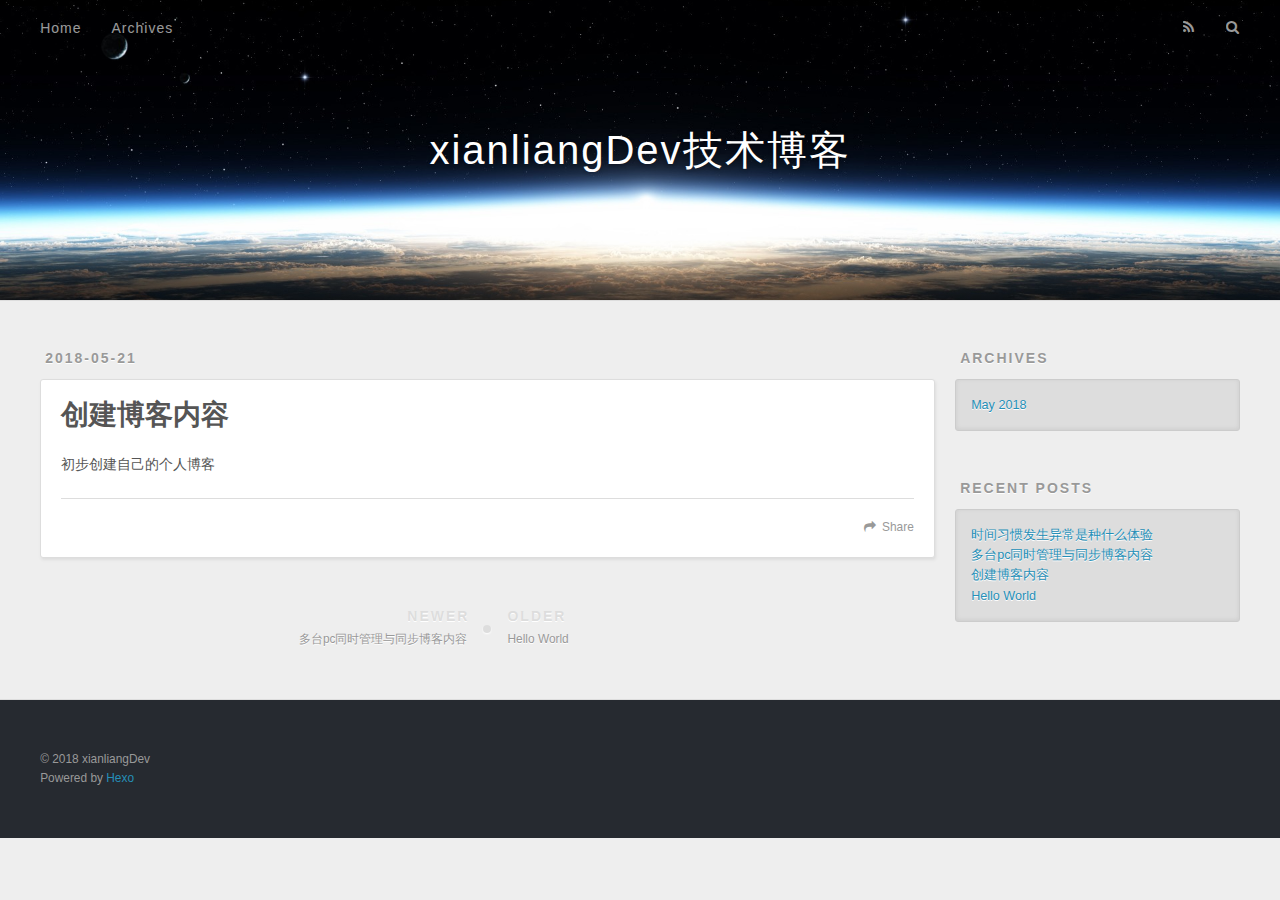
<file: 2018/05/21/post创建博客内容/index.html>
<!DOCTYPE html>
<html>
<head>
  <meta charset="utf-8">
  

  
  <title>创建博客内容 | xianliangDev技术博客</title>
  <meta name="viewport" content="width=device-width, initial-scale=1, maximum-scale=1">
  <meta name="description" content="初步创建自己的个人博客">
<meta property="og:type" content="article">
<meta property="og:title" content="创建博客内容">
<meta property="og:url" content="http://yoursite.com/2018/05/21/post创建博客内容/index.html">
<meta property="og:site_name" content="xianliangDev技术博客">
<meta property="og:description" content="初步创建自己的个人博客">
<meta property="og:locale" content="default">
<meta property="og:updated_time" content="2018-05-22T03:02:28.742Z">
<meta name="twitter:card" content="summary">
<meta name="twitter:title" content="创建博客内容">
<meta name="twitter:description" content="初步创建自己的个人博客">
  
    <link rel="alternate" href="/atom.xml" title="xianliangDev技术博客" type="application/atom+xml">
  
  
    <link rel="icon" href="/favicon.png">
  
  
    <link href="//fonts.googleapis.com/css?family=Source+Code+Pro" rel="stylesheet" type="text/css">
  
  <link rel="stylesheet" href="/css/style.css">
</head>

<body>
  <div id="container">
    <div id="wrap">
      <header id="header">
  <div id="banner"></div>
  <div id="header-outer" class="outer">
    <div id="header-title" class="inner">
      <h1 id="logo-wrap">
        <a href="/" id="logo">xianliangDev技术博客</a>
      </h1>
      
    </div>
    <div id="header-inner" class="inner">
      <nav id="main-nav">
        <a id="main-nav-toggle" class="nav-icon"></a>
        
          <a class="main-nav-link" href="/">Home</a>
        
          <a class="main-nav-link" href="/archives">Archives</a>
        
      </nav>
      <nav id="sub-nav">
        
          <a id="nav-rss-link" class="nav-icon" href="/atom.xml" title="RSS Feed"></a>
        
        <a id="nav-search-btn" class="nav-icon" title="Search"></a>
      </nav>
      <div id="search-form-wrap">
        <form action="//google.com/search" method="get" accept-charset="UTF-8" class="search-form"><input type="search" name="q" class="search-form-input" placeholder="Search"><button type="submit" class="search-form-submit">&#xF002;</button><input type="hidden" name="sitesearch" value="http://yoursite.com"></form>
      </div>
    </div>
  </div>
</header>
      <div class="outer">
        <section id="main"><article id="post-post创建博客内容" class="article article-type-post" itemscope itemprop="blogPost">
  <div class="article-meta">
    <a href="/2018/05/21/post创建博客内容/" class="article-date">
  <time datetime="2018-05-21T08:30:16.000Z" itemprop="datePublished">2018-05-21</time>
</a>
    
  </div>
  <div class="article-inner">
    
    
      <header class="article-header">
        
  
    <h1 class="article-title" itemprop="name">
      创建博客内容
    </h1>
  

      </header>
    
    <div class="article-entry" itemprop="articleBody">
      
        <p>初步创建自己的个人博客</p>

      
    </div>
    <footer class="article-footer">
      <a data-url="http://yoursite.com/2018/05/21/post创建博客内容/" data-id="cjhv9iue80000x8vf3rsw2yk5" class="article-share-link">Share</a>
      
      
    </footer>
  </div>
  
    
<nav id="article-nav">
  
    <a href="/2018/05/22/多台pc同时管理与同步博客内容/" id="article-nav-newer" class="article-nav-link-wrap">
      <strong class="article-nav-caption">Newer</strong>
      <div class="article-nav-title">
        
          多台pc同时管理与同步博客内容
        
      </div>
    </a>
  
  
    <a href="/2018/05/21/hello-world/" id="article-nav-older" class="article-nav-link-wrap">
      <strong class="article-nav-caption">Older</strong>
      <div class="article-nav-title">Hello World</div>
    </a>
  
</nav>

  
</article>

</section>
        
          <aside id="sidebar">
  
    

  
    

  
    
  
    
  <div class="widget-wrap">
    <h3 class="widget-title">Archives</h3>
    <div class="widget">
      <ul class="archive-list"><li class="archive-list-item"><a class="archive-list-link" href="/archives/2018/05/">May 2018</a></li></ul>
    </div>
  </div>


  
    
  <div class="widget-wrap">
    <h3 class="widget-title">Recent Posts</h3>
    <div class="widget">
      <ul>
        
          <li>
            <a href="/2018/05/23/时间习惯发生异常是种什么体验/">时间习惯发生异常是种什么体验</a>
          </li>
        
          <li>
            <a href="/2018/05/22/多台pc同时管理与同步博客内容/">多台pc同时管理与同步博客内容</a>
          </li>
        
          <li>
            <a href="/2018/05/21/post创建博客内容/">创建博客内容</a>
          </li>
        
          <li>
            <a href="/2018/05/21/hello-world/">Hello World</a>
          </li>
        
      </ul>
    </div>
  </div>

  
</aside>
        
      </div>
      <footer id="footer">
  
  <div class="outer">
    <div id="footer-info" class="inner">
      &copy; 2018 xianliangDev<br>
      Powered by <a href="http://hexo.io/" target="_blank">Hexo</a>
    </div>
  </div>
</footer>
    </div>
    <nav id="mobile-nav">
  
    <a href="/" class="mobile-nav-link">Home</a>
  
    <a href="/archives" class="mobile-nav-link">Archives</a>
  
</nav>
    

<script src="//ajax.googleapis.com/ajax/libs/jquery/2.0.3/jquery.min.js"></script>


  <link rel="stylesheet" href="/fancybox/jquery.fancybox.css">
  <script src="/fancybox/jquery.fancybox.pack.js"></script>


<script src="/js/script.js"></script>



  </div>
</body>
</html>
</file>
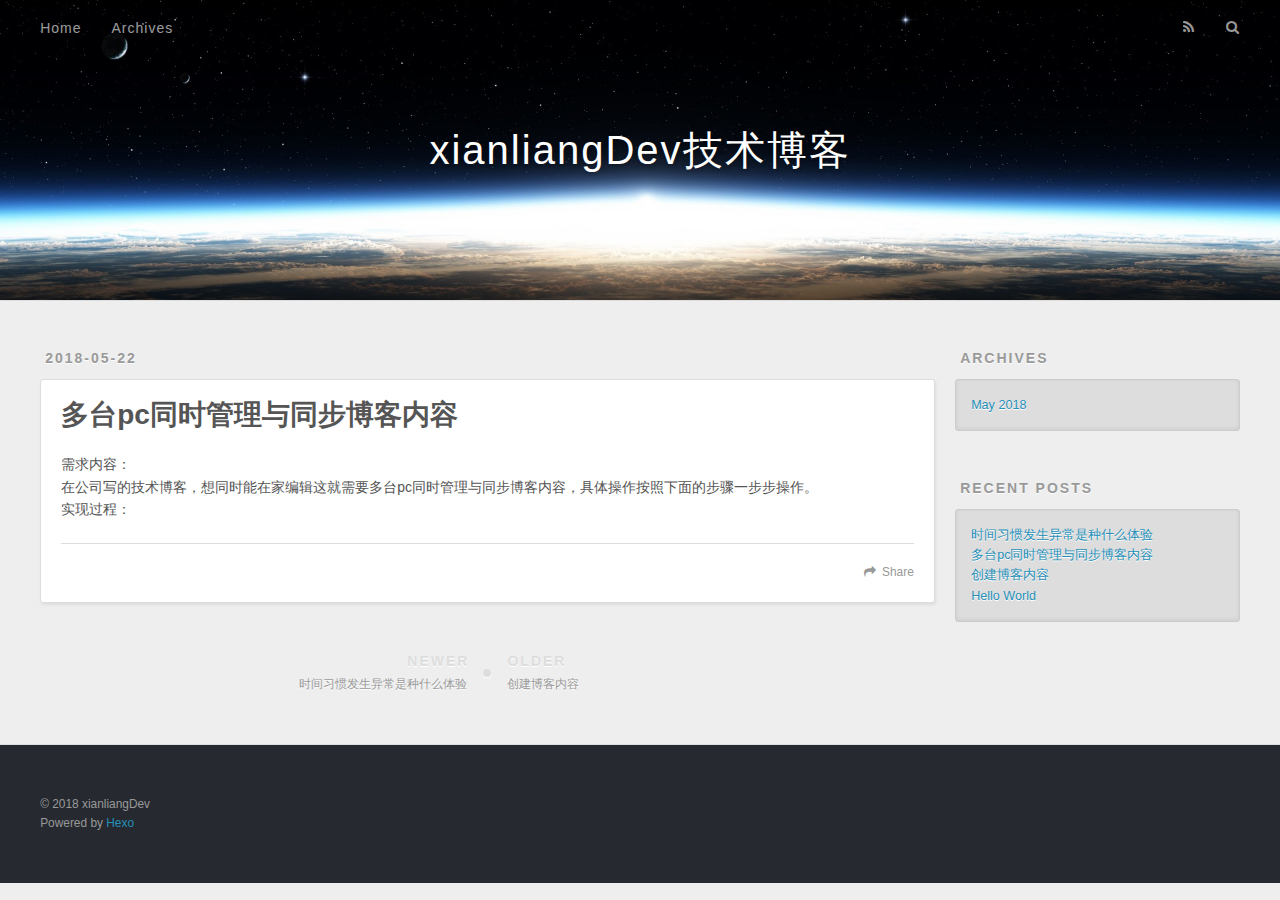
<file: 2018/05/22/多台pc同时管理与同步博客内容/index.html>
<!DOCTYPE html>
<html>
<head>
  <meta charset="utf-8">
  

  
  <title>多台pc同时管理与同步博客内容 | xianliangDev技术博客</title>
  <meta name="viewport" content="width=device-width, initial-scale=1, maximum-scale=1">
  <meta name="description" content="需求内容：    在公司写的技术博客，想同时能在家编辑这就需要多台pc同时管理与同步博客内容，具体操作按照下面的步骤一步步操作。实现过程：">
<meta property="og:type" content="article">
<meta property="og:title" content="多台pc同时管理与同步博客内容">
<meta property="og:url" content="http://yoursite.com/2018/05/22/多台pc同时管理与同步博客内容/index.html">
<meta property="og:site_name" content="xianliangDev技术博客">
<meta property="og:description" content="需求内容：    在公司写的技术博客，想同时能在家编辑这就需要多台pc同时管理与同步博客内容，具体操作按照下面的步骤一步步操作。实现过程：">
<meta property="og:locale" content="default">
<meta property="og:updated_time" content="2018-05-22T03:19:29.694Z">
<meta name="twitter:card" content="summary">
<meta name="twitter:title" content="多台pc同时管理与同步博客内容">
<meta name="twitter:description" content="需求内容：    在公司写的技术博客，想同时能在家编辑这就需要多台pc同时管理与同步博客内容，具体操作按照下面的步骤一步步操作。实现过程：">
  
    <link rel="alternate" href="/atom.xml" title="xianliangDev技术博客" type="application/atom+xml">
  
  
    <link rel="icon" href="/favicon.png">
  
  
    <link href="//fonts.googleapis.com/css?family=Source+Code+Pro" rel="stylesheet" type="text/css">
  
  <link rel="stylesheet" href="/css/style.css">
</head>

<body>
  <div id="container">
    <div id="wrap">
      <header id="header">
  <div id="banner"></div>
  <div id="header-outer" class="outer">
    <div id="header-title" class="inner">
      <h1 id="logo-wrap">
        <a href="/" id="logo">xianliangDev技术博客</a>
      </h1>
      
    </div>
    <div id="header-inner" class="inner">
      <nav id="main-nav">
        <a id="main-nav-toggle" class="nav-icon"></a>
        
          <a class="main-nav-link" href="/">Home</a>
        
          <a class="main-nav-link" href="/archives">Archives</a>
        
      </nav>
      <nav id="sub-nav">
        
          <a id="nav-rss-link" class="nav-icon" href="/atom.xml" title="RSS Feed"></a>
        
        <a id="nav-search-btn" class="nav-icon" title="Search"></a>
      </nav>
      <div id="search-form-wrap">
        <form action="//google.com/search" method="get" accept-charset="UTF-8" class="search-form"><input type="search" name="q" class="search-form-input" placeholder="Search"><button type="submit" class="search-form-submit">&#xF002;</button><input type="hidden" name="sitesearch" value="http://yoursite.com"></form>
      </div>
    </div>
  </div>
</header>
      <div class="outer">
        <section id="main"><article id="post-多台pc同时管理与同步博客内容" class="article article-type-post" itemscope itemprop="blogPost">
  <div class="article-meta">
    <a href="/2018/05/22/多台pc同时管理与同步博客内容/" class="article-date">
  <time datetime="2018-05-22T03:17:23.000Z" itemprop="datePublished">2018-05-22</time>
</a>
    
  </div>
  <div class="article-inner">
    
    
      <header class="article-header">
        
  
    <h1 class="article-title" itemprop="name">
      多台pc同时管理与同步博客内容
    </h1>
  

      </header>
    
    <div class="article-entry" itemprop="articleBody">
      
        <p>需求内容：<br>    在公司写的技术博客，想同时能在家编辑这就需要多台pc同时管理与同步博客内容，具体操作按照下面的步骤一步步操作。<br>实现过程：</p>

      
    </div>
    <footer class="article-footer">
      <a data-url="http://yoursite.com/2018/05/22/多台pc同时管理与同步博客内容/" data-id="cjhv9iueh0005x8vfv7qcve32" class="article-share-link">Share</a>
      
      
    </footer>
  </div>
  
    
<nav id="article-nav">
  
    <a href="/2018/05/23/时间习惯发生异常是种什么体验/" id="article-nav-newer" class="article-nav-link-wrap">
      <strong class="article-nav-caption">Newer</strong>
      <div class="article-nav-title">
        
          时间习惯发生异常是种什么体验
        
      </div>
    </a>
  
  
    <a href="/2018/05/21/post创建博客内容/" id="article-nav-older" class="article-nav-link-wrap">
      <strong class="article-nav-caption">Older</strong>
      <div class="article-nav-title">创建博客内容</div>
    </a>
  
</nav>

  
</article>

</section>
        
          <aside id="sidebar">
  
    

  
    

  
    
  
    
  <div class="widget-wrap">
    <h3 class="widget-title">Archives</h3>
    <div class="widget">
      <ul class="archive-list"><li class="archive-list-item"><a class="archive-list-link" href="/archives/2018/05/">May 2018</a></li></ul>
    </div>
  </div>


  
    
  <div class="widget-wrap">
    <h3 class="widget-title">Recent Posts</h3>
    <div class="widget">
      <ul>
        
          <li>
            <a href="/2018/05/23/时间习惯发生异常是种什么体验/">时间习惯发生异常是种什么体验</a>
          </li>
        
          <li>
            <a href="/2018/05/22/多台pc同时管理与同步博客内容/">多台pc同时管理与同步博客内容</a>
          </li>
        
          <li>
            <a href="/2018/05/21/post创建博客内容/">创建博客内容</a>
          </li>
        
          <li>
            <a href="/2018/05/21/hello-world/">Hello World</a>
          </li>
        
      </ul>
    </div>
  </div>

  
</aside>
        
      </div>
      <footer id="footer">
  
  <div class="outer">
    <div id="footer-info" class="inner">
      &copy; 2018 xianliangDev<br>
      Powered by <a href="http://hexo.io/" target="_blank">Hexo</a>
    </div>
  </div>
</footer>
    </div>
    <nav id="mobile-nav">
  
    <a href="/" class="mobile-nav-link">Home</a>
  
    <a href="/archives" class="mobile-nav-link">Archives</a>
  
</nav>
    

<script src="//ajax.googleapis.com/ajax/libs/jquery/2.0.3/jquery.min.js"></script>


  <link rel="stylesheet" href="/fancybox/jquery.fancybox.css">
  <script src="/fancybox/jquery.fancybox.pack.js"></script>


<script src="/js/script.js"></script>



  </div>
</body>
</html>
</file>
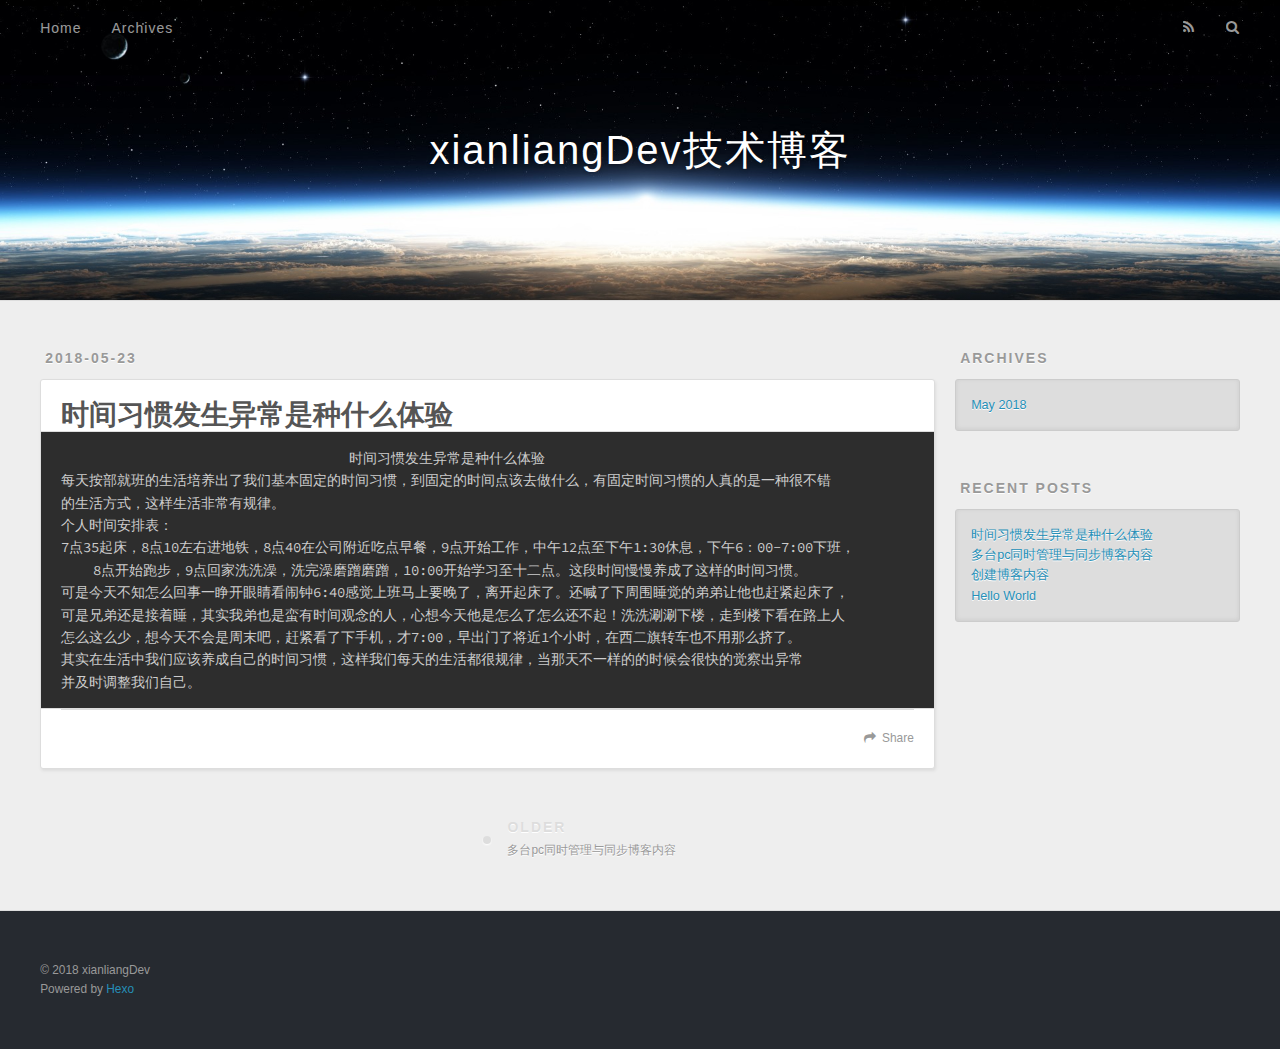
<file: 2018/05/23/时间习惯发生异常是种什么体验/index.html>
<!DOCTYPE html>
<html>
<head>
  <meta charset="utf-8">
  

  
  <title>时间习惯发生异常是种什么体验 | xianliangDev技术博客</title>
  <meta name="viewport" content="width=device-width, initial-scale=1, maximum-scale=1">
  <meta name="description" content="时间习惯发生异常是种什么体验 每天按部就班的生活培养出了我们基本固定的时间习惯，到固定的时间点该去做什么，有固定时间习惯的人真的是一种很不错 的生活方式，这样生活非常有规律。 个人时间安排表： 7点35起床，8点10左右进地铁，8点40在公司附近吃点早餐，9点开始工作，中午12点至下午1:30休息，下午6：00-7:00下班，">
<meta property="og:type" content="article">
<meta property="og:title" content="时间习惯发生异常是种什么体验">
<meta property="og:url" content="http://yoursite.com/2018/05/23/时间习惯发生异常是种什么体验/index.html">
<meta property="og:site_name" content="xianliangDev技术博客">
<meta property="og:description" content="时间习惯发生异常是种什么体验 每天按部就班的生活培养出了我们基本固定的时间习惯，到固定的时间点该去做什么，有固定时间习惯的人真的是一种很不错 的生活方式，这样生活非常有规律。 个人时间安排表： 7点35起床，8点10左右进地铁，8点40在公司附近吃点早餐，9点开始工作，中午12点至下午1:30休息，下午6：00-7:00下班，">
<meta property="og:locale" content="default">
<meta property="og:updated_time" content="2018-05-23T00:40:59.234Z">
<meta name="twitter:card" content="summary">
<meta name="twitter:title" content="时间习惯发生异常是种什么体验">
<meta name="twitter:description" content="时间习惯发生异常是种什么体验 每天按部就班的生活培养出了我们基本固定的时间习惯，到固定的时间点该去做什么，有固定时间习惯的人真的是一种很不错 的生活方式，这样生活非常有规律。 个人时间安排表： 7点35起床，8点10左右进地铁，8点40在公司附近吃点早餐，9点开始工作，中午12点至下午1:30休息，下午6：00-7:00下班，">
  
    <link rel="alternate" href="/atom.xml" title="xianliangDev技术博客" type="application/atom+xml">
  
  
    <link rel="icon" href="/favicon.png">
  
  
    <link href="//fonts.googleapis.com/css?family=Source+Code+Pro" rel="stylesheet" type="text/css">
  
  <link rel="stylesheet" href="/css/style.css">
</head>

<body>
  <div id="container">
    <div id="wrap">
      <header id="header">
  <div id="banner"></div>
  <div id="header-outer" class="outer">
    <div id="header-title" class="inner">
      <h1 id="logo-wrap">
        <a href="/" id="logo">xianliangDev技术博客</a>
      </h1>
      
    </div>
    <div id="header-inner" class="inner">
      <nav id="main-nav">
        <a id="main-nav-toggle" class="nav-icon"></a>
        
          <a class="main-nav-link" href="/">Home</a>
        
          <a class="main-nav-link" href="/archives">Archives</a>
        
      </nav>
      <nav id="sub-nav">
        
          <a id="nav-rss-link" class="nav-icon" href="/atom.xml" title="RSS Feed"></a>
        
        <a id="nav-search-btn" class="nav-icon" title="Search"></a>
      </nav>
      <div id="search-form-wrap">
        <form action="//google.com/search" method="get" accept-charset="UTF-8" class="search-form"><input type="search" name="q" class="search-form-input" placeholder="Search"><button type="submit" class="search-form-submit">&#xF002;</button><input type="hidden" name="sitesearch" value="http://yoursite.com"></form>
      </div>
    </div>
  </div>
</header>
      <div class="outer">
        <section id="main"><article id="post-时间习惯发生异常是种什么体验" class="article article-type-post" itemscope itemprop="blogPost">
  <div class="article-meta">
    <a href="/2018/05/23/时间习惯发生异常是种什么体验/" class="article-date">
  <time datetime="2018-05-23T00:13:41.000Z" itemprop="datePublished">2018-05-23</time>
</a>
    
  </div>
  <div class="article-inner">
    
    
      <header class="article-header">
        
  
    <h1 class="article-title" itemprop="name">
      时间习惯发生异常是种什么体验
    </h1>
  

      </header>
    
    <div class="article-entry" itemprop="articleBody">
      
        <pre><code>                                    时间习惯发生异常是种什么体验
每天按部就班的生活培养出了我们基本固定的时间习惯，到固定的时间点该去做什么，有固定时间习惯的人真的是一种很不错
的生活方式，这样生活非常有规律。
个人时间安排表：
7点35起床，8点10左右进地铁，8点40在公司附近吃点早餐，9点开始工作，中午12点至下午1:30休息，下午6：00-7:00下班，
    8点开始跑步，9点回家洗洗澡，洗完澡磨蹭磨蹭，10:00开始学习至十二点。这段时间慢慢养成了这样的时间习惯。
可是今天不知怎么回事一睁开眼睛看闹钟6:40感觉上班马上要晚了，离开起床了。还喊了下周围睡觉的弟弟让他也赶紧起床了，
可是兄弟还是接着睡，其实我弟也是蛮有时间观念的人，心想今天他是怎么了怎么还不起！洗洗涮涮下楼，走到楼下看在路上人
怎么这么少，想今天不会是周末吧，赶紧看了下手机，才7:00，早出门了将近1个小时，在西二旗转车也不用那么挤了。
其实在生活中我们应该养成自己的时间习惯，这样我们每天的生活都很规律，当那天不一样的的时候会很快的觉察出异常
并及时调整我们自己。
</code></pre>
      
    </div>
    <footer class="article-footer">
      <a data-url="http://yoursite.com/2018/05/23/时间习惯发生异常是种什么体验/" data-id="cjhv9iued0002x8vfxlyouj46" class="article-share-link">Share</a>
      
      
    </footer>
  </div>
  
    
<nav id="article-nav">
  
  
    <a href="/2018/05/22/多台pc同时管理与同步博客内容/" id="article-nav-older" class="article-nav-link-wrap">
      <strong class="article-nav-caption">Older</strong>
      <div class="article-nav-title">多台pc同时管理与同步博客内容</div>
    </a>
  
</nav>

  
</article>

</section>
        
          <aside id="sidebar">
  
    

  
    

  
    
  
    
  <div class="widget-wrap">
    <h3 class="widget-title">Archives</h3>
    <div class="widget">
      <ul class="archive-list"><li class="archive-list-item"><a class="archive-list-link" href="/archives/2018/05/">May 2018</a></li></ul>
    </div>
  </div>


  
    
  <div class="widget-wrap">
    <h3 class="widget-title">Recent Posts</h3>
    <div class="widget">
      <ul>
        
          <li>
            <a href="/2018/05/23/时间习惯发生异常是种什么体验/">时间习惯发生异常是种什么体验</a>
          </li>
        
          <li>
            <a href="/2018/05/22/多台pc同时管理与同步博客内容/">多台pc同时管理与同步博客内容</a>
          </li>
        
          <li>
            <a href="/2018/05/21/post创建博客内容/">创建博客内容</a>
          </li>
        
          <li>
            <a href="/2018/05/21/hello-world/">Hello World</a>
          </li>
        
      </ul>
    </div>
  </div>

  
</aside>
        
      </div>
      <footer id="footer">
  
  <div class="outer">
    <div id="footer-info" class="inner">
      &copy; 2018 xianliangDev<br>
      Powered by <a href="http://hexo.io/" target="_blank">Hexo</a>
    </div>
  </div>
</footer>
    </div>
    <nav id="mobile-nav">
  
    <a href="/" class="mobile-nav-link">Home</a>
  
    <a href="/archives" class="mobile-nav-link">Archives</a>
  
</nav>
    

<script src="//ajax.googleapis.com/ajax/libs/jquery/2.0.3/jquery.min.js"></script>


  <link rel="stylesheet" href="/fancybox/jquery.fancybox.css">
  <script src="/fancybox/jquery.fancybox.pack.js"></script>


<script src="/js/script.js"></script>



  </div>
</body>
</html>
</file>
<file: css/style.css>
body {
  width: 100%;
}
body:before,
body:after {
  content: "";
  display: table;
}
body:after {
  clear: both;
}
html,
body,
div,
span,
applet,
object,
iframe,
h1,
h2,
h3,
h4,
h5,
h6,
p,
blockquote,
pre,
a,
abbr,
acronym,
address,
big,
cite,
code,
del,
dfn,
em,
img,
ins,
kbd,
q,
s,
samp,
small,
strike,
strong,
sub,
sup,
tt,
var,
dl,
dt,
dd,
ol,
ul,
li,
fieldset,
form,
label,
legend,
table,
caption,
tbody,
tfoot,
thead,
tr,
th,
td {
  margin: 0;
  padding: 0;
  border: 0;
  outline: 0;
  font-weight: inherit;
  font-style: inherit;
  font-family: inherit;
  font-size: 100%;
  vertical-align: baseline;
}
body {
  line-height: 1;
  color: #000;
  background: #fff;
}
ol,
ul {
  list-style: none;
}
table {
  border-collapse: separate;
  border-spacing: 0;
  vertical-align: middle;
}
caption,
th,
td {
  text-align: left;
  font-weight: normal;
  vertical-align: middle;
}
a img {
  border: none;
}
input,
button {
  margin: 0;
  padding: 0;
}
input::-moz-focus-inner,
button::-moz-focus-inner {
  border: 0;
  padding: 0;
}
@font-face {
  font-family: FontAwesome;
  font-style: normal;
  font-weight: normal;
  src: url("fonts/fontawesome-webfont.eot?v=#4.0.3");
  src: url("fonts/fontawesome-webfont.eot?#iefix&v=#4.0.3") format("embedded-opentype"), url("fonts/fontawesome-webfont.woff?v=#4.0.3") format("woff"), url("fonts/fontawesome-webfont.ttf?v=#4.0.3") format("truetype"), url("fonts/fontawesome-webfont.svg#fontawesomeregular?v=#4.0.3") format("svg");
}
html,
body,
#container {
  height: 100%;
}
body {
  background: #eee;
  font: 14px -apple-system, BlinkMacSystemFont, "Segoe UI", "Roboto", "Oxygen", "Ubuntu", "Cantarell", "Fira Sans", "Droid Sans", "Helvetica Neue", sans-serif;
  -webkit-text-size-adjust: 100%;
}
.outer {
  max-width: 1220px;
  margin: 0 auto;
  padding: 0 20px;
}
.outer:before,
.outer:after {
  content: "";
  display: table;
}
.outer:after {
  clear: both;
}
.inner {
  display: inline;
  float: left;
  width: 98.33333333333333%;
  margin: 0 0.833333333333333%;
}
.left,
.alignleft {
  float: left;
}
.right,
.alignright {
  float: right;
}
.clear {
  clear: both;
}
#container {
  position: relative;
}
.mobile-nav-on {
  overflow: hidden;
}
#wrap {
  height: 100%;
  width: 100%;
  position: absolute;
  top: 0;
  left: 0;
  -webkit-transition: 0.2s ease-out;
  -moz-transition: 0.2s ease-out;
  -ms-transition: 0.2s ease-out;
  transition: 0.2s ease-out;
  z-index: 1;
  background: #eee;
}
.mobile-nav-on #wrap {
  left: 280px;
}
@media screen and (min-width: 768px) {
  #main {
    display: inline;
    float: left;
    width: 73.33333333333333%;
    margin: 0 0.833333333333333%;
  }
}
.article-date,
.article-category-link,
.archive-year,
.widget-title {
  text-decoration: none;
  text-transform: uppercase;
  letter-spacing: 2px;
  color: #999;
  margin-bottom: 1em;
  margin-left: 5px;
  line-height: 1em;
  text-shadow: 0 1px #fff;
  font-weight: bold;
}
.article-inner,
.archive-article-inner {
  background: #fff;
  -webkit-box-shadow: 1px 2px 3px #ddd;
  box-shadow: 1px 2px 3px #ddd;
  border: 1px solid #ddd;
  border-radius: 3px;
}
.article-entry h1,
.widget h1 {
  font-size: 2em;
}
.article-entry h2,
.widget h2 {
  font-size: 1.5em;
}
.article-entry h3,
.widget h3 {
  font-size: 1.3em;
}
.article-entry h4,
.widget h4 {
  font-size: 1.2em;
}
.article-entry h5,
.widget h5 {
  font-size: 1em;
}
.article-entry h6,
.widget h6 {
  font-size: 1em;
  color: #999;
}
.article-entry hr,
.widget hr {
  border: 1px dashed #ddd;
}
.article-entry strong,
.widget strong {
  font-weight: bold;
}
.article-entry em,
.widget em,
.article-entry cite,
.widget cite {
  font-style: italic;
}
.article-entry sup,
.widget sup,
.article-entry sub,
.widget sub {
  font-size: 0.75em;
  line-height: 0;
  position: relative;
  vertical-align: baseline;
}
.article-entry sup,
.widget sup {
  top: -0.5em;
}
.article-entry sub,
.widget sub {
  bottom: -0.2em;
}
.article-entry small,
.widget small {
  font-size: 0.85em;
}
.article-entry acronym,
.widget acronym,
.article-entry abbr,
.widget abbr {
  border-bottom: 1px dotted;
}
.article-entry ul,
.widget ul,
.article-entry ol,
.widget ol,
.article-entry dl,
.widget dl {
  margin: 0 20px;
  line-height: 1.6em;
}
.article-entry ul ul,
.widget ul ul,
.article-entry ol ul,
.widget ol ul,
.article-entry ul ol,
.widget ul ol,
.article-entry ol ol,
.widget ol ol {
  margin-top: 0;
  margin-bottom: 0;
}
.article-entry ul,
.widget ul {
  list-style: disc;
}
.article-entry ol,
.widget ol {
  list-style: decimal;
}
.article-entry dt,
.widget dt {
  font-weight: bold;
}
#header {
  height: 300px;
  position: relative;
  border-bottom: 1px solid #ddd;
}
#header:before,
#header:after {
  content: "";
  position: absolute;
  left: 0;
  right: 0;
  height: 40px;
}
#header:before {
  top: 0;
  background: -webkit-linear-gradient(rgba(0,0,0,0.2), transparent);
  background: -moz-linear-gradient(rgba(0,0,0,0.2), transparent);
  background: -ms-linear-gradient(rgba(0,0,0,0.2), transparent);
  background: linear-gradient(rgba(0,0,0,0.2), transparent);
}
#header:after {
  bottom: 0;
  background: -webkit-linear-gradient(transparent, rgba(0,0,0,0.2));
  background: -moz-linear-gradient(transparent, rgba(0,0,0,0.2));
  background: -ms-linear-gradient(transparent, rgba(0,0,0,0.2));
  background: linear-gradient(transparent, rgba(0,0,0,0.2));
}
#header-outer {
  height: 100%;
  position: relative;
}
#header-inner {
  position: relative;
  overflow: hidden;
}
#banner {
  position: absolute;
  top: 0;
  left: 0;
  width: 100%;
  height: 100%;
  background: url("images/banner.jpg") center #000;
  -webkit-background-size: cover;
  -moz-background-size: cover;
  background-size: cover;
  z-index: -1;
}
#header-title {
  text-align: center;
  height: 40px;
  position: absolute;
  top: 50%;
  left: 0;
  margin-top: -20px;
}
#logo,
#subtitle {
  text-decoration: none;
  color: #fff;
  font-weight: 300;
  text-shadow: 0 1px 4px rgba(0,0,0,0.3);
}
#logo {
  font-size: 40px;
  line-height: 40px;
  letter-spacing: 2px;
}
#subtitle {
  font-size: 16px;
  line-height: 16px;
  letter-spacing: 1px;
}
#subtitle-wrap {
  margin-top: 16px;
}
#main-nav {
  float: left;
  margin-left: -15px;
}
.nav-icon,
.main-nav-link {
  float: left;
  color: #fff;
  opacity: 0.6;
  text-decoration: none;
  text-shadow: 0 1px rgba(0,0,0,0.2);
  -webkit-transition: opacity 0.2s;
  -moz-transition: opacity 0.2s;
  -ms-transition: opacity 0.2s;
  transition: opacity 0.2s;
  display: block;
  padding: 20px 15px;
}
.nav-icon:hover,
.main-nav-link:hover {
  opacity: 1;
}
.nav-icon {
  font-family: FontAwesome;
  text-align: center;
  font-size: 14px;
  width: 14px;
  height: 14px;
  padding: 20px 15px;
  position: relative;
  cursor: pointer;
}
.main-nav-link {
  font-weight: 300;
  letter-spacing: 1px;
}
@media screen and (max-width: 479px) {
  .main-nav-link {
    display: none;
  }
}
#main-nav-toggle {
  display: none;
}
#main-nav-toggle:before {
  content: "\f0c9";
}
@media screen and (max-width: 479px) {
  #main-nav-toggle {
    display: block;
  }
}
#sub-nav {
  float: right;
  margin-right: -15px;
}
#nav-rss-link:before {
  content: "\f09e";
}
#nav-search-btn:before {
  content: "\f002";
}
#search-form-wrap {
  position: absolute;
  top: 15px;
  width: 150px;
  height: 30px;
  right: -150px;
  opacity: 0;
  -webkit-transition: 0.2s ease-out;
  -moz-transition: 0.2s ease-out;
  -ms-transition: 0.2s ease-out;
  transition: 0.2s ease-out;
}
#search-form-wrap.on {
  opacity: 1;
  right: 0;
}
@media screen and (max-width: 479px) {
  #search-form-wrap {
    width: 100%;
    right: -100%;
  }
}
.search-form {
  position: absolute;
  top: 0;
  left: 0;
  right: 0;
  background: #fff;
  padding: 5px 15px;
  border-radius: 15px;
  -webkit-box-shadow: 0 0 10px rgba(0,0,0,0.3);
  box-shadow: 0 0 10px rgba(0,0,0,0.3);
}
.search-form-input {
  border: none;
  background: none;
  color: #555;
  width: 100%;
  font: 13px -apple-system, BlinkMacSystemFont, "Segoe UI", "Roboto", "Oxygen", "Ubuntu", "Cantarell", "Fira Sans", "Droid Sans", "Helvetica Neue", sans-serif;
  outline: none;
}
.search-form-input::-webkit-search-results-decoration,
.search-form-input::-webkit-search-cancel-button {
  -webkit-appearance: none;
}
.search-form-submit {
  position: absolute;
  top: 50%;
  right: 10px;
  margin-top: -7px;
  font: 13px FontAwesome;
  border: none;
  background: none;
  color: #bbb;
  cursor: pointer;
}
.search-form-submit:hover,
.search-form-submit:focus {
  color: #777;
}
.article {
  margin: 50px 0;
}
.article-inner {
  overflow: hidden;
}
.article-meta:before,
.article-meta:after {
  content: "";
  display: table;
}
.article-meta:after {
  clear: both;
}
.article-date {
  float: left;
}
.article-category {
  float: left;
  line-height: 1em;
  color: #ccc;
  text-shadow: 0 1px #fff;
  margin-left: 8px;
}
.article-category:before {
  content: "\2022";
}
.article-category-link {
  margin: 0 12px 1em;
}
.article-header {
  padding: 20px 20px 0;
}
.article-title {
  text-decoration: none;
  font-size: 2em;
  font-weight: bold;
  color: #555;
  line-height: 1.1em;
  -webkit-transition: color 0.2s;
  -moz-transition: color 0.2s;
  -ms-transition: color 0.2s;
  transition: color 0.2s;
}
a.article-title:hover {
  color: #258fb8;
}
.article-entry {
  color: #555;
  padding: 0 20px;
}
.article-entry:before,
.article-entry:after {
  content: "";
  display: table;
}
.article-entry:after {
  clear: both;
}
.article-entry p,
.article-entry table {
  line-height: 1.6em;
  margin: 1.6em 0;
}
.article-entry h1,
.article-entry h2,
.article-entry h3,
.article-entry h4,
.article-entry h5,
.article-entry h6 {
  font-weight: bold;
}
.article-entry h1,
.article-entry h2,
.article-entry h3,
.article-entry h4,
.article-entry h5,
.article-entry h6 {
  line-height: 1.1em;
  margin: 1.1em 0;
}
.article-entry a {
  color: #258fb8;
  text-decoration: none;
}
.article-entry a:hover {
  text-decoration: underline;
}
.article-entry ul,
.article-entry ol,
.article-entry dl {
  margin-top: 1.6em;
  margin-bottom: 1.6em;
}
.article-entry img,
.article-entry video {
  max-width: 100%;
  height: auto;
  display: block;
  margin: auto;
}
.article-entry iframe {
  border: none;
}
.article-entry table {
  width: 100%;
  border-collapse: collapse;
  border-spacing: 0;
}
.article-entry th {
  font-weight: bold;
  border-bottom: 3px solid #ddd;
  padding-bottom: 0.5em;
}
.article-entry td {
  border-bottom: 1px solid #ddd;
  padding: 10px 0;
}
.article-entry blockquote {
  font-family: Georgia, "Times New Roman", serif;
  font-size: 1.4em;
  margin: 1.6em 20px;
  text-align: center;
}
.article-entry blockquote footer {
  font-size: 14px;
  margin: 1.6em 0;
  font-family: -apple-system, BlinkMacSystemFont, "Segoe UI", "Roboto", "Oxygen", "Ubuntu", "Cantarell", "Fira Sans", "Droid Sans", "Helvetica Neue", sans-serif;
}
.article-entry blockquote footer cite:before {
  content: "—";
  padding: 0 0.5em;
}
.article-entry .pullquote {
  text-align: left;
  width: 45%;
  margin: 0;
}
.article-entry .pullquote.left {
  margin-left: 0.5em;
  margin-right: 1em;
}
.article-entry .pullquote.right {
  margin-right: 0.5em;
  margin-left: 1em;
}
.article-entry .caption {
  color: #999;
  display: block;
  font-size: 0.9em;
  margin-top: 0.5em;
  position: relative;
  text-align: center;
}
.article-entry .video-container {
  position: relative;
  padding-top: 56.25%;
  height: 0;
  overflow: hidden;
}
.article-entry .video-container iframe,
.article-entry .video-container object,
.article-entry .video-container embed {
  position: absolute;
  top: 0;
  left: 0;
  width: 100%;
  height: 100%;
  margin-top: 0;
}
.article-more-link a {
  display: inline-block;
  line-height: 1em;
  padding: 6px 15px;
  border-radius: 15px;
  background: #eee;
  color: #999;
  text-shadow: 0 1px #fff;
  text-decoration: none;
}
.article-more-link a:hover {
  background: #258fb8;
  color: #fff;
  text-decoration: none;
  text-shadow: 0 1px #1e7293;
}
.article-footer {
  font-size: 0.85em;
  line-height: 1.6em;
  border-top: 1px solid #ddd;
  padding-top: 1.6em;
  margin: 0 20px 20px;
}
.article-footer:before,
.article-footer:after {
  content: "";
  display: table;
}
.article-footer:after {
  clear: both;
}
.article-footer a {
  color: #999;
  text-decoration: none;
}
.article-footer a:hover {
  color: #555;
}
.article-tag-list-item {
  float: left;
  margin-right: 10px;
}
.article-tag-list-link:before {
  content: "#";
}
.article-comment-link {
  float: right;
}
.article-comment-link:before {
  content: "\f075";
  font-family: FontAwesome;
  padding-right: 8px;
}
.article-share-link {
  cursor: pointer;
  float: right;
  margin-left: 20px;
}
.article-share-link:before {
  content: "\f064";
  font-family: FontAwesome;
  padding-right: 6px;
}
#article-nav {
  position: relative;
}
#article-nav:before,
#article-nav:after {
  content: "";
  display: table;
}
#article-nav:after {
  clear: both;
}
@media screen and (min-width: 768px) {
  #article-nav {
    margin: 50px 0;
  }
  #article-nav:before {
    width: 8px;
    height: 8px;
    position: absolute;
    top: 50%;
    left: 50%;
    margin-top: -4px;
    margin-left: -4px;
    content: "";
    border-radius: 50%;
    background: #ddd;
    -webkit-box-shadow: 0 1px 2px #fff;
    box-shadow: 0 1px 2px #fff;
  }
}
.article-nav-link-wrap {
  text-decoration: none;
  text-shadow: 0 1px #fff;
  color: #999;
  -webkit-box-sizing: border-box;
  -moz-box-sizing: border-box;
  box-sizing: border-box;
  margin-top: 50px;
  text-align: center;
  display: block;
}
.article-nav-link-wrap:hover {
  color: #555;
}
@media screen and (min-width: 768px) {
  .article-nav-link-wrap {
    width: 50%;
    margin-top: 0;
  }
}
@media screen and (min-width: 768px) {
  #article-nav-newer {
    float: left;
    text-align: right;
    padding-right: 20px;
  }
}
@media screen and (min-width: 768px) {
  #article-nav-older {
    float: right;
    text-align: left;
    padding-left: 20px;
  }
}
.article-nav-caption {
  text-transform: uppercase;
  letter-spacing: 2px;
  color: #ddd;
  line-height: 1em;
  font-weight: bold;
}
#article-nav-newer .article-nav-caption {
  margin-right: -2px;
}
.article-nav-title {
  font-size: 0.85em;
  line-height: 1.6em;
  margin-top: 0.5em;
}
.article-share-box {
  position: absolute;
  display: none;
  background: #fff;
  -webkit-box-shadow: 1px 2px 10px rgba(0,0,0,0.2);
  box-shadow: 1px 2px 10px rgba(0,0,0,0.2);
  border-radius: 3px;
  margin-left: -145px;
  overflow: hidden;
  z-index: 1;
}
.article-share-box.on {
  display: block;
}
.article-share-input {
  width: 100%;
  background: none;
  -webkit-box-sizing: border-box;
  -moz-box-sizing: border-box;
  box-sizing: border-box;
  font: 14px -apple-system, BlinkMacSystemFont, "Segoe UI", "Roboto", "Oxygen", "Ubuntu", "Cantarell", "Fira Sans", "Droid Sans", "Helvetica Neue", sans-serif;
  padding: 0 15px;
  color: #555;
  outline: none;
  border: 1px solid #ddd;
  border-radius: 3px 3px 0 0;
  height: 36px;
  line-height: 36px;
}
.article-share-links {
  background: #eee;
}
.article-share-links:before,
.article-share-links:after {
  content: "";
  display: table;
}
.article-share-links:after {
  clear: both;
}
.article-share-twitter,
.article-share-facebook,
.article-share-pinterest,
.article-share-google {
  width: 50px;
  height: 36px;
  display: block;
  float: left;
  position: relative;
  color: #999;
  text-shadow: 0 1px #fff;
}
.article-share-twitter:before,
.article-share-facebook:before,
.article-share-pinterest:before,
.article-share-google:before {
  font-size: 20px;
  font-family: FontAwesome;
  width: 20px;
  height: 20px;
  position: absolute;
  top: 50%;
  left: 50%;
  margin-top: -10px;
  margin-left: -10px;
  text-align: center;
}
.article-share-twitter:hover,
.article-share-facebook:hover,
.article-share-pinterest:hover,
.article-share-google:hover {
  color: #fff;
}
.article-share-twitter:before {
  content: "\f099";
}
.article-share-twitter:hover {
  background: #00aced;
  text-shadow: 0 1px #008abe;
}
.article-share-facebook:before {
  content: "\f09a";
}
.article-share-facebook:hover {
  background: #3b5998;
  text-shadow: 0 1px #2f477a;
}
.article-share-pinterest:before {
  content: "\f0d2";
}
.article-share-pinterest:hover {
  background: #cb2027;
  text-shadow: 0 1px #a21a1f;
}
.article-share-google:before {
  content: "\f0d5";
}
.article-share-google:hover {
  background: #dd4b39;
  text-shadow: 0 1px #be3221;
}
.article-gallery {
  background: #000;
  position: relative;
}
.article-gallery-photos {
  position: relative;
  overflow: hidden;
}
.article-gallery-img {
  display: none;
  max-width: 100%;
}
.article-gallery-img:first-child {
  display: block;
}
.article-gallery-img.loaded {
  position: absolute;
  display: block;
}
.article-gallery-img img {
  display: block;
  max-width: 100%;
  margin: 0 auto;
}
#comments {
  background: #fff;
  -webkit-box-shadow: 1px 2px 3px #ddd;
  box-shadow: 1px 2px 3px #ddd;
  padding: 20px;
  border: 1px solid #ddd;
  border-radius: 3px;
  margin: 50px 0;
}
#comments a {
  color: #258fb8;
}
.archives-wrap {
  margin: 50px 0;
}
.archives:before,
.archives:after {
  content: "";
  display: table;
}
.archives:after {
  clear: both;
}
.archive-year-wrap {
  margin-bottom: 1em;
}
.archives {
  -webkit-column-gap: 10px;
  -moz-column-gap: 10px;
  column-gap: 10px;
}
@media screen and (min-width: 480px) and (max-width: 767px) {
  .archives {
    -webkit-column-count: 2;
    -moz-column-count: 2;
    column-count: 2;
  }
}
@media screen and (min-width: 768px) {
  .archives {
    -webkit-column-count: 3;
    -moz-column-count: 3;
    column-count: 3;
  }
}
.archive-article {
  -webkit-column-break-inside: avoid;
  page-break-inside: avoid;
  overflow: hidden;
  break-inside: avoid-column;
}
.archive-article-inner {
  padding: 10px;
  margin-bottom: 15px;
}
.archive-article-title {
  text-decoration: none;
  font-weight: bold;
  color: #555;
  -webkit-transition: color 0.2s;
  -moz-transition: color 0.2s;
  -ms-transition: color 0.2s;
  transition: color 0.2s;
  line-height: 1.6em;
}
.archive-article-title:hover {
  color: #258fb8;
}
.archive-article-footer {
  margin-top: 1em;
}
.archive-article-date {
  color: #999;
  text-decoration: none;
  font-size: 0.85em;
  line-height: 1em;
  margin-bottom: 0.5em;
  display: block;
}
#page-nav {
  margin: 50px auto;
  background: #fff;
  -webkit-box-shadow: 1px 2px 3px #ddd;
  box-shadow: 1px 2px 3px #ddd;
  border: 1px solid #ddd;
  border-radius: 3px;
  text-align: center;
  color: #999;
  overflow: hidden;
}
#page-nav:before,
#page-nav:after {
  content: "";
  display: table;
}
#page-nav:after {
  clear: both;
}
#page-nav a,
#page-nav span {
  padding: 10px 20px;
  line-height: 1;
  height: 2ex;
}
#page-nav a {
  color: #999;
  text-decoration: none;
}
#page-nav a:hover {
  background: #999;
  color: #fff;
}
#page-nav .prev {
  float: left;
}
#page-nav .next {
  float: right;
}
#page-nav .page-number {
  display: inline-block;
}
@media screen and (max-width: 479px) {
  #page-nav .page-number {
    display: none;
  }
}
#page-nav .current {
  color: #555;
  font-weight: bold;
}
#page-nav .space {
  color: #ddd;
}
#footer {
  background: #262a30;
  padding: 50px 0;
  border-top: 1px solid #ddd;
  color: #999;
}
#footer a {
  color: #258fb8;
  text-decoration: none;
}
#footer a:hover {
  text-decoration: underline;
}
#footer-info {
  line-height: 1.6em;
  font-size: 0.85em;
}
.article-entry pre,
.article-entry .highlight {
  background: #2d2d2d;
  margin: 0 -20px;
  padding: 15px 20px;
  border-style: solid;
  border-color: #ddd;
  border-width: 1px 0;
  overflow: auto;
  color: #ccc;
  line-height: 22.400000000000002px;
}
.article-entry .highlight .gutter pre,
.article-entry .gist .gist-file .gist-data .line-numbers {
  color: #666;
  font-size: 0.85em;
}
.article-entry pre,
.article-entry code {
  font-family: "Source Code Pro", Consolas, Monaco, Menlo, Consolas, monospace;
}
.article-entry code {
  background: #eee;
  text-shadow: 0 1px #fff;
  padding: 0 0.3em;
}
.article-entry pre code {
  background: none;
  text-shadow: none;
  padding: 0;
}
.article-entry .highlight pre {
  border: none;
  margin: 0;
  padding: 0;
}
.article-entry .highlight table {
  margin: 0;
  width: auto;
}
.article-entry .highlight td {
  border: none;
  padding: 0;
}
.article-entry .highlight figcaption {
  font-size: 0.85em;
  color: #999;
  line-height: 1em;
  margin-bottom: 1em;
}
.article-entry .highlight figcaption:before,
.article-entry .highlight figcaption:after {
  content: "";
  display: table;
}
.article-entry .highlight figcaption:after {
  clear: both;
}
.article-entry .highlight figcaption a {
  float: right;
}
.article-entry .highlight .gutter pre {
  text-align: right;
  padding-right: 20px;
}
.article-entry .highlight .line {
  height: 22.400000000000002px;
}
.article-entry .highlight .line.marked {
  background: #515151;
}
.article-entry .gist {
  margin: 0 -20px;
  border-style: solid;
  border-color: #ddd;
  border-width: 1px 0;
  background: #2d2d2d;
  padding: 15px 20px 15px 0;
}
.article-entry .gist .gist-file {
  border: none;
  font-family: "Source Code Pro", Consolas, Monaco, Menlo, Consolas, monospace;
  margin: 0;
}
.article-entry .gist .gist-file .gist-data {
  background: none;
  border: none;
}
.article-entry .gist .gist-file .gist-data .line-numbers {
  background: none;
  border: none;
  padding: 0 20px 0 0;
}
.article-entry .gist .gist-file .gist-data .line-data {
  padding: 0 !important;
}
.article-entry .gist .gist-file .highlight {
  margin: 0;
  padding: 0;
  border: none;
}
.article-entry .gist .gist-file .gist-meta {
  background: #2d2d2d;
  color: #999;
  font: 0.85em -apple-system, BlinkMacSystemFont, "Segoe UI", "Roboto", "Oxygen", "Ubuntu", "Cantarell", "Fira Sans", "Droid Sans", "Helvetica Neue", sans-serif;
  text-shadow: 0 0;
  padding: 0;
  margin-top: 1em;
  margin-left: 20px;
}
.article-entry .gist .gist-file .gist-meta a {
  color: #258fb8;
  font-weight: normal;
}
.article-entry .gist .gist-file .gist-meta a:hover {
  text-decoration: underline;
}
pre .comment,
pre .title {
  color: #999;
}
pre .variable,
pre .attribute,
pre .tag,
pre .regexp,
pre .ruby .constant,
pre .xml .tag .title,
pre .xml .pi,
pre .xml .doctype,
pre .html .doctype,
pre .css .id,
pre .css .class,
pre .css .pseudo {
  color: #f2777a;
}
pre .number,
pre .preprocessor,
pre .built_in,
pre .literal,
pre .params,
pre .constant {
  color: #f99157;
}
pre .class,
pre .ruby .class .title,
pre .css .rules .attribute {
  color: #9c9;
}
pre .string,
pre .value,
pre .inheritance,
pre .header,
pre .ruby .symbol,
pre .xml .cdata {
  color: #9c9;
}
pre .css .hexcolor {
  color: #6cc;
}
pre .function,
pre .python .decorator,
pre .python .title,
pre .ruby .function .title,
pre .ruby .title .keyword,
pre .perl .sub,
pre .javascript .title,
pre .coffeescript .title {
  color: #69c;
}
pre .keyword,
pre .javascript .function {
  color: #c9c;
}
@media screen and (max-width: 479px) {
  #mobile-nav {
    position: absolute;
    top: 0;
    left: 0;
    width: 280px;
    height: 100%;
    background: #191919;
    border-right: 1px solid #fff;
  }
}
@media screen and (max-width: 479px) {
  .mobile-nav-link {
    display: block;
    color: #999;
    text-decoration: none;
    padding: 15px 20px;
    font-weight: bold;
  }
  .mobile-nav-link:hover {
    color: #fff;
  }
}
@media screen and (min-width: 768px) {
  #sidebar {
    display: inline;
    float: left;
    width: 23.333333333333332%;
    margin: 0 0.833333333333333%;
  }
}
.widget-wrap {
  margin: 50px 0;
}
.widget {
  color: #777;
  text-shadow: 0 1px #fff;
  background: #ddd;
  -webkit-box-shadow: 0 -1px 4px #ccc inset;
  box-shadow: 0 -1px 4px #ccc inset;
  border: 1px solid #ccc;
  padding: 15px;
  border-radius: 3px;
}
.widget a {
  color: #258fb8;
  text-decoration: none;
}
.widget a:hover {
  text-decoration: underline;
}
.widget ul ul,
.widget ol ul,
.widget dl ul,
.widget ul ol,
.widget ol ol,
.widget dl ol,
.widget ul dl,
.widget ol dl,
.widget dl dl {
  margin-left: 15px;
  list-style: disc;
}
.widget {
  line-height: 1.6em;
  word-wrap: break-word;
  font-size: 0.9em;
}
.widget ul,
.widget ol {
  list-style: none;
  margin: 0;
}
.widget ul ul,
.widget ol ul,
.widget ul ol,
.widget ol ol {
  margin: 0 20px;
}
.widget ul ul,
.widget ol ul {
  list-style: disc;
}
.widget ul ol,
.widget ol ol {
  list-style: decimal;
}
.category-list-count,
.tag-list-count,
.archive-list-count {
  padding-left: 5px;
  color: #999;
  font-size: 0.85em;
}
.category-list-count:before,
.tag-list-count:before,
.archive-list-count:before {
  content: "(";
}
.category-list-count:after,
.tag-list-count:after,
.archive-list-count:after {
  content: ")";
}
.tagcloud a {
  margin-right: 5px;
  display: inline-block;
}
</file>
